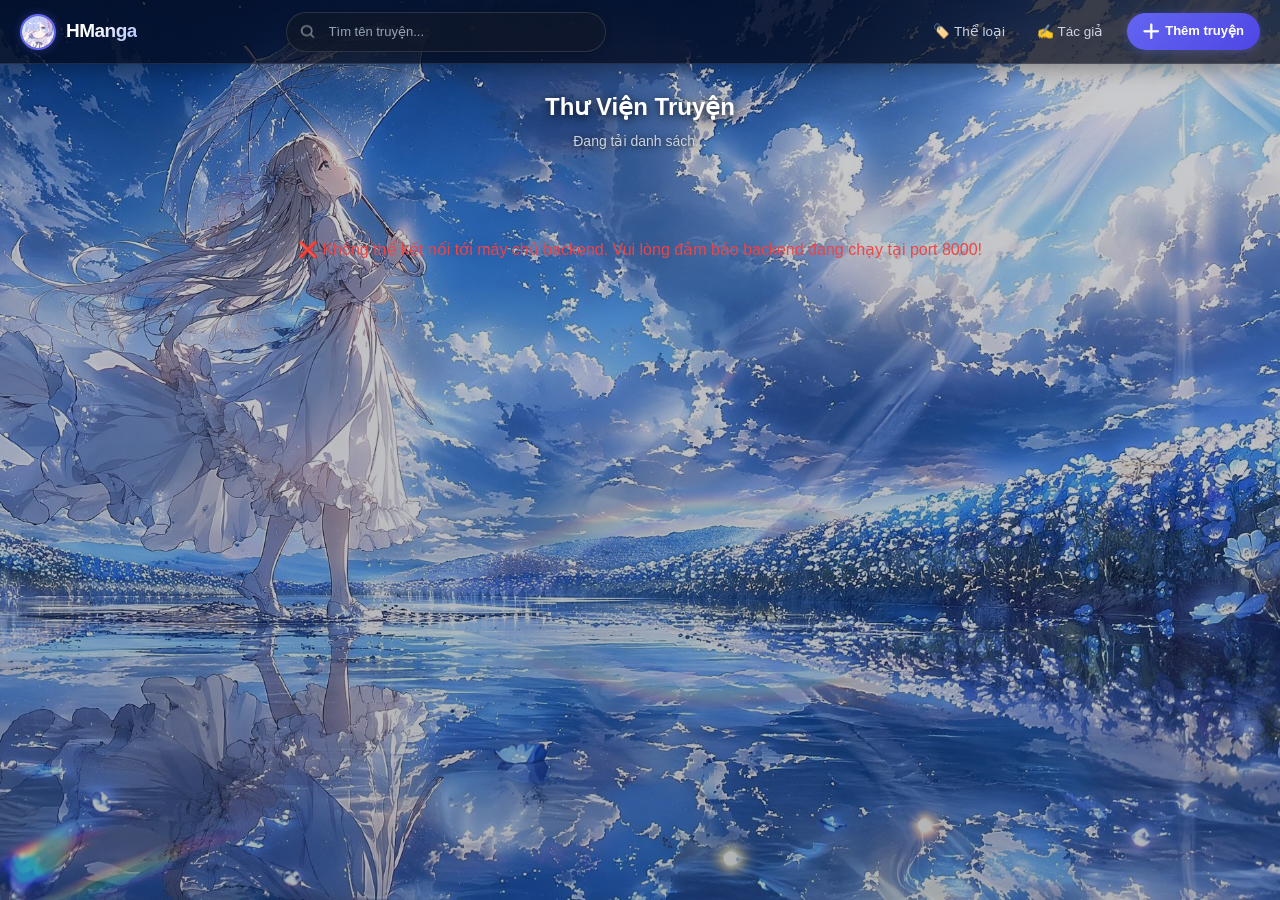
<file: frontend/index.html>
<!--
  HManga Library — Trang Chủ Thư Viện Truyện (index.html)
  ======================================================
  Nhiệm vụ:
  1. Hiển thị danh sách tất cả các bộ truyện đã lưu trong thư viện dưới dạng lưới thẻ (Grid Cards).
  2. Thanh tìm kiếm nhanh thời gian thực (Live Search với Debounce 300ms chống spam request).
  3. Thanh điều hướng (Navbar) với logo thương hiệu, ô tìm kiếm trung tâm và liên kết trang (Thể loại, Tác giả, Thêm truyện).
  4. Hiển thị ảnh bìa tải từ server (/api/covers/{filename}) kèm ảnh dự phòng (rem.jpg) nếu lỗi.
-->
<!DOCTYPE html>
<html lang="vi">
<head>
    <meta charset="UTF-8">
    <meta name="viewport" content="width=device-width, initial-scale=1.0">
    <title>HManga Library — Thư viện truyện tranh cá nhân</title>
    <!-- Favicon website -->
    <link rel="icon" type="image/jpeg" href="rem.jpg">
    <!-- File stylesheet dùng chung -->
    <link rel="stylesheet" href="style.css">
</head>
<body>
    <!-- 1. Thanh điều hướng trên cùng (Navbar) -->
    <nav class="navbar">
        <div class="nav-container">
            <!-- Logo thương hiệu và tên ứng dụng -->
            <a href="index.html" class="nav-brand">
                <img src="rem.jpg" alt="HManga Logo" class="nav-logo">
                <span class="nav-brand-text">HManga</span>
            </a>

            <!-- Thanh tìm kiếm chính giữa Navbar dạng Quick Search & Advanced Button -->
            <div class="nav-center">
                <form class="quick-search-form" id="quickSearchForm" action="search.html" method="GET" autocomplete="off" onsubmit="event.preventDefault();">
                    <div class="quick-search-wrapper">
                        <img src="data-icon/search.png" alt="Search" class="quick-search-icon">
                        <input type="search" name="s" id="inputQuickSearch" class="quick-search-input" placeholder="Tìm tên truyện..." autocomplete="off">
                    </div>
                    <a href="search.html" id="btnGoAdvanced" class="btn-go-advanced" title="Advanced Search">
                        <svg class="bolt-icon" viewBox="0 0 24 24">
                            <path d="M13 2L3 14h9l-1 8 10-12h-9l1-8z"/>
                        </svg>
                        <span>Advanced<span class="btn-text-hide-mobile"> Search</span></span>
                    </a>
                </form>
            </div>

            <!-- Các nút hành động bên phải Navbar -->
            <div class="nav-links">
                <a href="genres.html" class="nav-link">🏷️ Thể loại</a>
                <a href="authors.html" class="nav-link">✍️ Tác giả</a>
                <a href="add.html" class="btn-add">
                    <img src="data-icon/plus.png" alt="Thêm" class="nav-icon">
                    <span>Thêm truyện</span>
                </a>
            </div>
        </div>
    </nav>

    <!-- 2. Khu vực nội dung chính (Main Content) -->
    <main class="main-content">
        <!-- Tiêu đề trang và số lượng truyện hiện có -->
        <div class="page-header" style="text-align: center;">
            <h1 class="page-title" style="justify-content: center;">Thư Viện Truyện</h1>
            <p class="page-subtitle" id="comic-count">Đang tải danh sách...</p>
        </div>

        <!-- Lưới hiển thị danh sách thẻ truyện (Comic Cards Grid) -->
        <div id="comic-grid" class="comic-grid">
            <div style="grid-column: 1 / -1; text-align: center; padding: 60px 0; color: var(--text-dim);">
                ⏳ Đang tải thư viện truyện...
            </div>
        </div>
    </main>

    <!-- Nạp file JavaScript tiện ích dùng chung -->
    <script src="app.js"></script>
    <script>
        let searchQuery = '';
        let debounceTimer;

        /**
         * Tải danh sách truyện từ Backend API và hiển thị lên lưới giao diện
         */
        async function loadComics() {
            const grid = document.getElementById('comic-grid');
            const countEl = document.getElementById('comic-count');
            
            try {
                // Gọi API lấy danh sách truyện (có thể kèm từ khóa tìm kiếm)
                const comics = await api.getComics({ q: searchQuery });
                countEl.textContent = `${comics.length} bộ truyện trong thư viện`;

                // Nếu thư viện còn trống
                if (comics.length === 0) {
                    grid.innerHTML = `
                        <div style="grid-column: 1 / -1; text-align: center; padding: 80px 20px;">
                            <p style="font-size: 18px; color: var(--text-muted); margin-bottom: 8px;">Chưa có bộ truyện nào</p>
                            <p style="font-size: 14px; color: var(--text-dim); margin-bottom: 20px;">Bắt đầu bằng cách thêm một bộ truyện mới từ nhentai</p>
                            <a href="add.html" class="btn btn-primary">+ Thêm truyện ngay</a>
                        </div>
                    `;
                    return;
                }

                // Render danh sách các thẻ truyện (Comic Cards)
                grid.innerHTML = comics.map(comic => {
                    const coverUrl = api.getCoverUrl(comic.cover_filename);
                    // Hiển thị tối đa 3 thể loại đầu tiên, nếu nhiều hơn thì hiển thị thêm badge +N
                    const genresHtml = (comic.genres || []).slice(0, 3).map(g => 
                        `<span class="tag-chip">${g}</span>`
                    ).join('') + ((comic.genres && comic.genres.length > 3) ? `<span class="tag-chip">+${comic.genres.length - 3}</span>` : '');

                    const titleSafe = (comic.title || '').replace(/"/g, '&quot;').replace(/'/g, '&#39;');

                    return `
                        <div class="comic-card" onclick="window.location.href='detail.html?id=${comic.id}'" style="cursor: pointer;">
                            <div class="card-thumb-wrapper">
                                ${comic.gallery_id ? `<span class="card-id-badge">${comic.gallery_id}</span>` : ''}
                                <button type="button" class="btn-card-delete" onclick="handleDeleteComicCard(event, ${comic.id}, '${titleSafe}')" title="Xóa bộ truyện này">
                                    🗑️
                                </button>
                                <img src="${coverUrl}" alt="${titleSafe}" class="card-thumb" referrerpolicy="no-referrer" onerror="this.src='rem.jpg'">
                            </div>
                            <div class="card-body">
                                <div class="card-title" title="${titleSafe}">${comic.title}</div>
                                <div class="card-author">${comic.author || 'Tác giả chưa rõ'}</div>
                                <div class="card-tags">${genresHtml}</div>
                            </div>
                        </div>
                    `;
                }).join('');

            } catch (err) {
                grid.innerHTML = `
                    <div style="grid-column: 1 / -1; text-align: center; padding: 60px 0; color: var(--danger);">
                        ❌ Không thể kết nối tới máy chủ backend. Vui lòng đảm bảo backend đang chạy tại port 8000!
                    </div>
                `;
            }
        }

        /**
         * Xóa nhanh bộ truyện trực tiếp từ thẻ truyện trên trang chủ
         */
        function handleDeleteComicCard(event, comicId, title) {
            if (event) {
                event.preventDefault();
                event.stopPropagation();
            }

            showConfirmModal({
                title: '🗑️ Xác nhận xóa bộ truyện',
                message: `Bạn có chắc chắn muốn xóa vĩnh viễn bộ truyện <strong>"${title}"</strong> không?<br><br><span style="color: var(--danger); font-size: 13px;">⚠️ Hành động này sẽ xóa toàn bộ các chương và file ảnh bìa liên quan, không thể khôi phục!</span>`,
                confirmText: '🗑️ Xóa vĩnh viễn',
                cancelText: 'Hủy bỏ',
                type: 'danger',
                onConfirm: async () => {
                    await api.deleteComic(comicId);
                    showToast(`Đã xóa bộ truyện "${title}" thành công!`, 'success');
                    loadComics(); // Tải lại danh sách truyện ngay lập tức
                }
            });
        }

        // Đọc từ khóa tìm kiếm ban đầu từ URL Query (nếu người dùng chuyển từ trang khác sang)
        const urlParams = new URLSearchParams(window.location.search);
        const initialQuery = urlParams.get('q') || urlParams.get('s');
        const searchInput = document.getElementById('inputQuickSearch');

        if (initialQuery && searchInput) {
            searchQuery = initialQuery;
            searchInput.value = initialQuery;
        }

        // Lắng nghe sự kiện gõ phím trên ô tìm kiếm nhanh (kèm Debounce 300ms)
        if (searchInput) {
            searchInput.addEventListener('input', (e) => {
                clearTimeout(debounceTimer);
                debounceTimer = setTimeout(() => {
                    searchQuery = e.target.value.trim();
                    loadComics();
                }, 300);
            });
        }

        // Tải danh sách truyện khi trang được mở
        loadComics();
    </script>
</body>
</html>
</file>
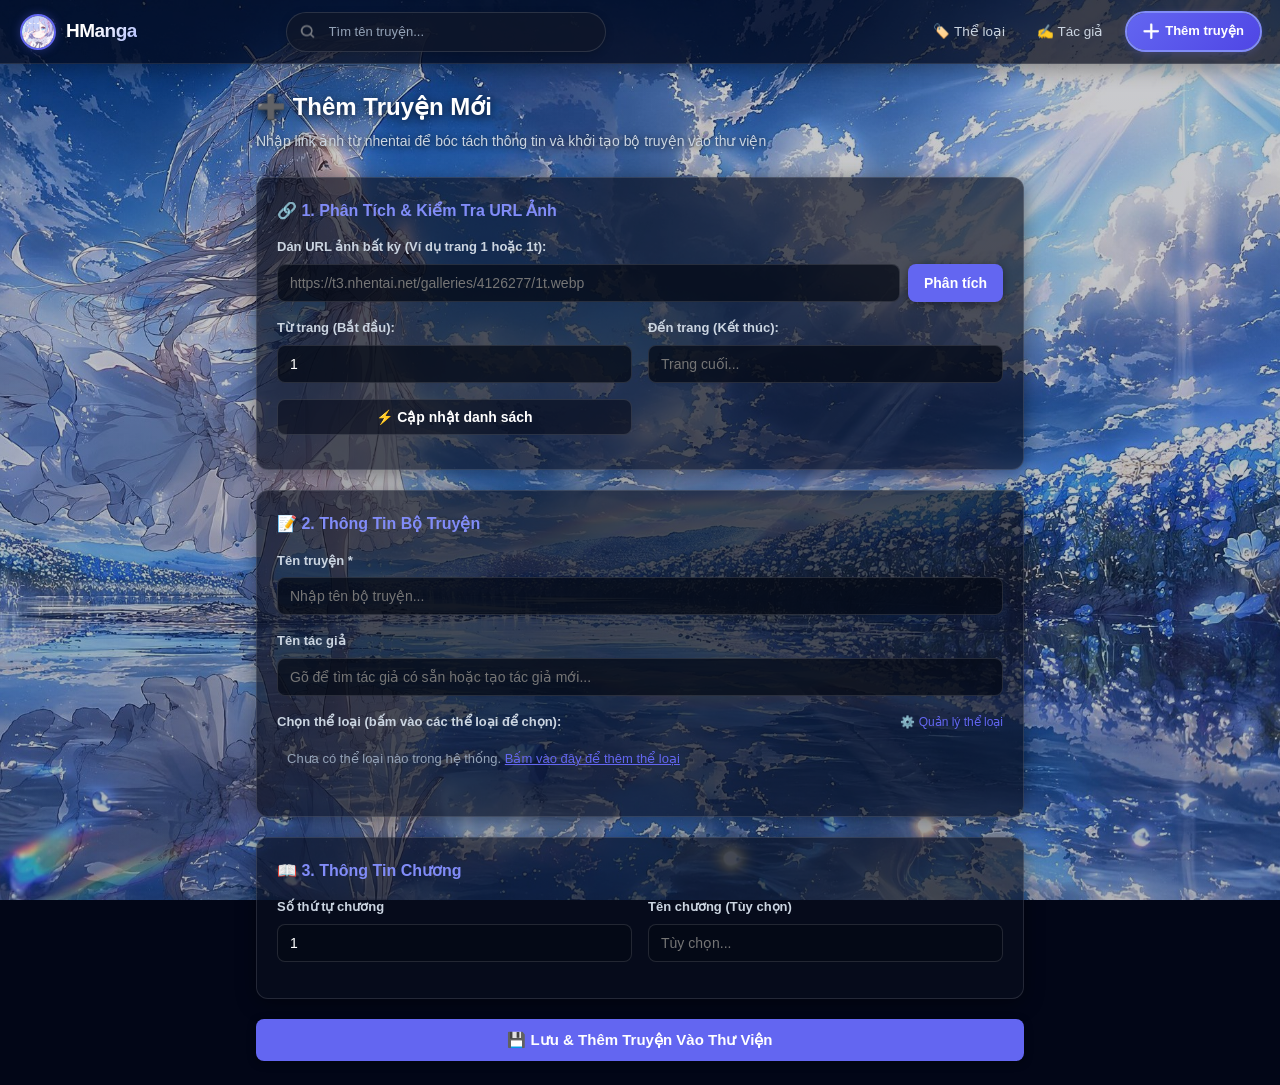
<file: frontend/add.html>
<!--
  HManga Library — Trang Thêm Truyện Mới (add.html)
  =================================================
  Nhiệm vụ:
  1. Phân tích cú pháp URL ảnh nhentai (bóc tách gallery_id, suffix 't', đuôi file ảnh).
  2. Kiểm tra bộ truyện đã có trong thư viện chưa (nếu đã có -> cho phép thêm nhanh chương mới).
  3. Tạo danh sách URL xem trước và hỗ trợ test tải thử 3 trang đầu (referrerpolicy="no-referrer").
  4. Nhập thông tin bộ truyện: Tên truyện, Tác giả (gợi ý thông minh với AuthorAutocomplete), Thể loại (chọn dạng Chips với GenreSelector).
  5. Thiết lập thông tin chương (số thứ tự, tiêu đề).
  6. Lưu bộ truyện -> Tạo chapter -> Tự động tải ảnh bìa về máy chủ local.
-->
<!DOCTYPE html>
<html lang="vi">
<head>
    <meta charset="UTF-8">
    <meta name="viewport" content="width=device-width, initial-scale=1.0">
    <title>Thêm Truyện Mới — HManga Library</title>
    <!-- Favicon website -->
    <link rel="icon" type="image/jpeg" href="rem.jpg">
    <!-- Stylesheet dùng chung -->
    <link rel="stylesheet" href="style.css">
</head>
<body>
    <!-- 1. Thanh điều hướng trên cùng (Navbar) -->
    <nav class="navbar">
        <div class="nav-container">
            <a href="index.html" class="nav-brand">
                <img src="rem.jpg" alt="HManga Logo" class="nav-logo">
                <span class="nav-brand-text">HManga</span>
            </a>
            <!-- Thanh tìm kiếm nhanh trên Navbar -->
            <div class="nav-center">
                <form class="quick-search-form" id="quickSearchForm" action="index.html" method="GET" autocomplete="off">
                    <div class="quick-search-wrapper">
                        <img src="data-icon/search.png" alt="Search" class="quick-search-icon">
                        <input type="search" name="s" id="inputQuickSearch" class="quick-search-input" placeholder="Tìm tên truyện..." autocomplete="off">
                    </div>
                    <a href="search.html" id="btnGoAdvanced" class="btn-go-advanced" title="Advanced Search">
                        <svg class="bolt-icon" viewBox="0 0 24 24">
                            <path d="M13 2L3 14h9l-1 8 10-12h-9l1-8z"/>
                        </svg>
                        <span>Advanced<span class="btn-text-hide-mobile"> Search</span></span>
                    </a>
                </form>
            </div>
            <div class="nav-links">
                <a href="genres.html" class="nav-link">🏷️ Thể loại</a>
                <a href="authors.html" class="nav-link">✍️ Tác giả</a>
                <a href="add.html" class="btn-add active">
                    <img src="data-icon/plus.png" alt="Thêm" class="nav-icon">
                    <span>Thêm truyện</span>
                </a>
            </div>
        </div>
    </nav>

    <!-- 2. Khu vực nội dung chính (Main Content) -->
    <main class="main-content" style="max-width: 800px;">
        <!-- Tiêu đề trang -->
        <div class="page-header">
            <h1 class="page-title">➕ Thêm Truyện Mới</h1>
            <p class="page-subtitle">Nhập link ảnh từ nhentai để bóc tách thông tin và khởi tạo bộ truyện vào thư viện</p>
        </div>

        <!-- PHẦN 1: BÓC TÁCH & KIỂM TRA ĐƯỜNG LINK ẢNH NHENTAI -->
        <div class="card">
            <h2 style="font-size: 16px; margin-bottom: 14px; color: #818cf8; display: flex; align-items: center; gap: 8px;">
                🔗 1. Phân Tích & Kiểm Tra URL Ảnh
            </h2>

            <div class="form-group">
                <label class="form-label">Dán URL ảnh bất kỳ (Ví dụ trang 1 hoặc 1t):</label>
                <div style="display: flex; gap: 8px;">
                    <input type="text" id="input-url" class="form-control" placeholder="https://t3.nhentai.net/galleries/4126277/1t.webp">
                    <button type="button" id="btn-analyze" class="btn btn-primary" style="white-space: nowrap;">Phân tích</button>
                </div>
            </div>

            <!-- Khung hiển thị thông tin bóc tách được (Gallery ID, Hậu tố, Đuôi ảnh, Ảnh bìa) -->
            <div id="parsed-info-box" style="display: none; background: #050811; border: 1px solid var(--border-color); border-radius: 8px; padding: 12px; margin-bottom: 14px; font-size: 13px;">
                <div style="display: flex; gap: 16px; flex-wrap: wrap;">
                    <div>Gallery ID: <b id="info-gallery-id" style="color: var(--primary); font-family: monospace;">---</b></div>
                    <div>Hậu tố ảnh: <b id="info-suffix" style="color: var(--warning); font-family: monospace;">---</b></div>
                    <div>Định dạng: <b id="info-ext" style="color: var(--success); font-family: monospace;">---</b></div>
                    <div>Ảnh bìa đại diện: <b id="info-cover-file" style="color: var(--info); font-family: monospace;">Trang 1</b></div>
                </div>
            </div>

            <!-- Cảnh báo nếu bộ truyện này đã tồn tại trong thư viện -->
            <div id="existing-comic-alert" style="display: none; background: rgba(245, 158, 11, 0.1); border: 1px solid rgba(245, 158, 11, 0.3); border-radius: 8px; padding: 14px; margin-bottom: 16px;">
                <div style="color: var(--warning); font-weight: 700; margin-bottom: 4px;">⚠️ Bộ truyện này đã có trong thư viện!</div>
                <p style="font-size: 13px; color: var(--text-muted); margin-bottom: 10px;" id="existing-comic-text">Truyện: ...</p>
                <div style="display: flex; gap: 8px;">
                    <button type="button" id="btn-add-to-existing" class="btn btn-warning btn-sm">📖 Thêm chương mới vào bộ này</button>
                    <a id="btn-view-existing" href="#" class="btn btn-secondary btn-sm">Xem chi tiết bộ truyện →</a>
                </div>
            </div>

            <!-- Chọn khoảng trang: Từ trang (Bắt đầu) -> Đến trang (Kết thúc) -->
            <div class="form-row" style="align-items: flex-end; margin-bottom: 14px;">
                <div class="form-group" style="margin-bottom: 0;">
                    <label class="form-label">Từ trang (Bắt đầu):</label>
                    <input type="number" id="input-start-page" class="form-control" value="1" min="1" placeholder="Trang đầu...">
                </div>
                <div class="form-group" style="margin-bottom: 0;">
                    <label class="form-label">Đến trang (Kết thúc):</label>
                    <input type="number" id="input-end-page" class="form-control" placeholder="Trang cuối..." min="1">
                </div>
                <div>
                    <button type="button" id="btn-generate-urls" class="btn btn-secondary" style="width: 100%; white-space: nowrap;">⚡ Cập nhật danh sách</button>
                </div>
            </div>

            <!-- Khung danh sách URL các trang và nút test tải thử -->
            <div id="preview-container" style="display: none; margin-top: 14px;">
                <div style="display: flex; justify-content: space-between; align-items: center; margin-bottom: 8px;">
                    <label class="form-label" style="margin: 0;" id="preview-count-label">Danh sách trang:</label>
                    <button type="button" id="btn-test-images" class="btn btn-sm" style="background: rgba(16, 185, 129, 0.15); color: var(--success); border: 1px solid rgba(16, 185, 129, 0.3);">🧪 Test tải 3 trang đầu</button>
                </div>
                <div id="preview-list" class="preview-list"></div>
            </div>
        </div>

        <!-- PHẦN 2: FORM THÔNG TIN TRUYỆN TRANH -->
        <form id="form-comic-info">
            <div class="card" id="card-comic-details">
                <h2 style="font-size: 16px; margin-bottom: 14px; color: #818cf8; display: flex; align-items: center; gap: 8px;">
                    📝 2. Thông Tin Bộ Truyện
                </h2>

                <div class="form-group" style="position: relative;">
                    <div style="display: flex; justify-content: space-between; align-items: center; margin-bottom: 6px;">
                        <label class="form-label" style="margin: 0;">Tên truyện *</label>
                        <span id="title-check-status" style="font-size: 12px;"></span>
                    </div>
                    <input type="text" id="comic-title" class="form-control" placeholder="Nhập tên bộ truyện..." required autocomplete="off">

                    <!-- Cảnh báo nếu tên truyện bị trùng hoặc tương tự truyện đã có -->
                    <div id="title-duplicate-alert" style="display: none; margin-top: 10px; background: rgba(245, 158, 11, 0.08); border: 1px solid rgba(245, 158, 11, 0.35); border-radius: 8px; padding: 12px 14px;">
                        <div style="display: flex; align-items: center; justify-content: space-between; margin-bottom: 10px; flex-wrap: wrap; gap: 8px;">
                            <span style="color: var(--warning); font-weight: 700; font-size: 13px; display: flex; align-items: center; gap: 6px;">
                                ⚠️ Cảnh báo: Phát hiện truyện có tên tương tự đã tồn tại trong thư viện!
                            </span>
                            <span id="duplicate-match-count" style="background: rgba(245, 158, 11, 0.2); color: #fbbf24; padding: 2px 8px; border-radius: 10px; font-size: 11px; font-weight: 700;">1 trùng khớp</span>
                        </div>
                        <div id="duplicate-comics-list" style="display: flex; flex-direction: column; gap: 8px;">
                            <!-- Danh sách các truyện tương tự -->
                        </div>
                    </div>
                </div>

                <!-- Gợi ý tác giả thông minh (AuthorAutocompleteComponent) -->
                <div class="form-group">
                    <label class="form-label">Tên tác giả</label>
                    <input type="text" id="comic-author" class="form-control" placeholder="Gõ để tìm tác giả có sẵn hoặc tạo tác giả mới..." autocomplete="off">
                </div>

                <!-- CHỌN THỂ LOẠI (CHỌN DẠNG NÚT BẤM CHIPS) -->
                <div class="form-group">
                    <div style="display: flex; justify-content: space-between; align-items: center; margin-bottom: 6px;">
                        <label class="form-label" style="margin: 0;">Chọn thể loại (bấm vào các thể loại để chọn):</label>
                        <a href="genres.html" target="_blank" style="font-size: 12px; color: var(--primary); text-decoration: none;">⚙️ Quản lý thể loại</a>
                    </div>
                    <div id="genre-selector-box"></div>
                </div>
            </div>

            <!-- PHẦN 3: THÔNG TIN CHƯƠNG TRUYỆN -->
            <div class="card" id="card-chapter-details">
                <h2 style="font-size: 16px; margin-bottom: 14px; color: #818cf8; display: flex; align-items: center; gap: 8px;">
                    📖 3. Thông Tin Chương
                </h2>

                <div class="form-row">
                    <div class="form-group">
                        <label class="form-label">Số thứ tự chương</label>
                        <input type="number" id="chapter-number" class="form-control" value="1" min="0" step="0.5">
                    </div>
                    <div class="form-group">
                        <label class="form-label">Tên chương (Tùy chọn)</label>
                        <input type="text" id="chapter-title" class="form-control" placeholder="Tùy chọn...">
                    </div>
                </div>
            </div>

            <!-- Nút xác nhận lưu truyện -->
            <button type="submit" id="btn-submit-comic" class="btn btn-primary" style="width: 100%; padding: 12px; font-size: 15px;">
                💾 Lưu & Thêm Truyện Vào Thư Viện
            </button>
        </form>
    </main>

    <!-- Nạp file JavaScript tiện ích dùng chung -->
    <script src="app.js"></script>
    <script>
        let genreSelector;
        let authorAutocomplete;
        let currentParsed = null;
        let generatedUrls = [];
        let existingComicData = null;
        let allExistingComics = [];
        let titleCheckDebounceTimer = null;

        // Khởi tạo các Component: Chọn thể loại và Gợi ý tác giả
        document.addEventListener('DOMContentLoaded', async () => {
            genreSelector = new GenreSelectorComponent('genre-selector-box');
            authorAutocomplete = new AuthorAutocompleteComponent('comic-author');

            // Nạp danh sách thể loại từ database
            try {
                const genres = await api.getGenres();
                genreSelector.setAvailableGenres(genres);
            } catch (err) {
                console.warn('Lỗi nạp thể loại:', err);
            }

            // Nạp danh sách tác giả cho bộ gợi ý tự động
            try {
                const authors = await api.getAuthors();
                authorAutocomplete.setAuthors(authors);
            } catch (err) {
                console.warn('Lỗi nạp gợi ý tác giả:', err);
            }

            // Nạp danh sách tất cả các bộ truyện để phục vụ kiểm tra trùng lặp tên truyện tức thì
            try {
                allExistingComics = await api.getComics();
            } catch (err) {
                console.warn('Lỗi nạp danh sách truyện để kiểm tra trùng tên:', err);
            }
        });

        /**
         * Phân tích cú pháp đường dẫn URL từ nhentai
         */
        async function analyzeUrl() {
            const url = document.getElementById('input-url').value.trim();
            if (!url) {
                showToast('Vui lòng dán một URL ảnh từ nhentai!', 'warning');
                return;
            }

            // Bóc tách cấu trúc URL
            const parsed = parseMangaUrl(url);
            if (!parsed) {
                showToast('URL không đúng định dạng! (Ví dụ: https://t3.nhentai.net/galleries/4126277/1t.webp)', 'error');
                return;
            }

            currentParsed = parsed;
            const coverPageUrl = getPageOneCoverUrl(url);
            document.getElementById('info-gallery-id').textContent = parsed.galleryId || '---';
            document.getElementById('info-suffix').textContent = parsed.suffix ? `.${parsed.suffix}` : '(không)';
            document.getElementById('info-ext').textContent = `.${parsed.extension}`;
            document.getElementById('info-cover-file').textContent = coverPageUrl.split('/').pop() || 'Trang 1';
            document.getElementById('parsed-info-box').style.display = 'block';

            // Kiểm tra xem bộ truyện đã có sẵn trong cơ sở dữ liệu chưa
            if (parsed.galleryId) {
                try {
                    const check = await api.checkComicByGalleryId(parsed.galleryId);
                    if (check.exists && check.comic) {
                        existingComicData = check.comic;
                        document.getElementById('existing-comic-text').textContent = 
                            `Bộ truyện "${check.comic.title}" (${check.comic.author || 'Tác giả chưa rõ'}) đã có ${check.comic.chapters?.length || 0} chương.`;
                        document.getElementById('btn-view-existing').href = `detail.html?id=${check.comic.id}`;
                        document.getElementById('existing-comic-alert').style.display = 'block';
                        
                        // Tự động gợi ý số chương và trang bắt đầu tiếp theo
                        const chapters = check.comic.chapters || [];
                        if (chapters.length > 0) {
                            const maxNum = Math.max(...chapters.map(c => c.chapter_number));
                            document.getElementById('chapter-number').value = maxNum + 1;

                            // Gợi ý trang bắt đầu của chương mới là trang kế tiếp của chương trước
                            const maxEndPage = Math.max(...chapters.map(c => c.end_page || c.total_pages || 0));
                            if (maxEndPage > 0) {
                                document.getElementById('input-start-page').value = maxEndPage + 1;
                            }
                        }
                    } else {
                        existingComicData = null;
                        document.getElementById('existing-comic-alert').style.display = 'none';
                    }
                } catch {
                    // Bỏ qua nếu lỗi kiểm tra
                }
            }

            updateUrlList();
        }

        /**
         * Cập nhật và vẽ lại danh sách URL tất cả các trang ảnh từ start_page đến end_page
         */
        function updateUrlList() {
            if (!currentParsed) return;
            const baseUrl = document.getElementById('input-url').value.trim();
            const startPage = parseInt(document.getElementById('input-start-page').value, 10) || 1;
            const endPage = parseInt(document.getElementById('input-end-page').value, 10) || startPage;

            generatedUrls = generatePageUrls(baseUrl, startPage, endPage);
            const listEl = document.getElementById('preview-list');
            document.getElementById('preview-count-label').textContent = 
                `Danh sách trang (${generatedUrls.length} trang: từ trang ${startPage} → ${endPage}):`;
            
            listEl.innerHTML = generatedUrls.map((u, i) => {
                const actualPageNum = startPage + i;
                return `
                    <div class="preview-item" id="preview-item-${i}">
                        <span style="color: var(--text-dim); margin-right: 8px;">#${actualPageNum}</span>
                        <span style="flex: 1; overflow: hidden; text-overflow: ellipsis; white-space: nowrap;">${u}</span>
                        <span class="test-status" id="test-status-${i}"></span>
                    </div>
                `;
            }).join('');

            document.getElementById('preview-container').style.display = 'block';
        }

        /**
         * Test tải thử 3 trang đầu tiên với referrerpolicy="no-referrer" và cơ chế Smart Fallback tự động
         */
        function testImages() {
            if (generatedUrls.length === 0) return;
            const count = Math.min(3, generatedUrls.length);
            for (let i = 0; i < count; i++) {
                const statusEl = document.getElementById(`test-status-${i}`);
                if (!statusEl) continue;
                statusEl.innerHTML = '<span style="color: var(--warning);">⏳ Đang nạp...</span>';
                
                testSingleImageWithFallback(generatedUrls[i], (success, finalUrl) => {
                    if (success) {
                        const extMatch = finalUrl.match(/\.([a-zA-Z0-9]+)(\?.*)?$/);
                        const extLabel = extMatch ? ` (${extMatch[1]})` : '';
                        statusEl.innerHTML = `<span style="color: var(--success);">✅ OK${extLabel}</span>`;
                    } else {
                        statusEl.innerHTML = '<span style="color: var(--danger);">❌ Lỗi</span>';
                    }
                });
            }
        }

        document.getElementById('btn-analyze').addEventListener('click', analyzeUrl);
        document.getElementById('btn-generate-urls').addEventListener('click', updateUrlList);
        document.getElementById('btn-test-images').addEventListener('click', testImages);

        // ==================== KIỂM TRA TRÙNG LẶP / TƯƠNG ĐỒNG TÊN TRUYỆN ====================
        /**
         * Chuẩn hóa tên truyện để so sánh (loại bỏ ký tự đặc biệt, thẻ phụ, chữ hoa/thường)
         */
        function normalizeTitle(str) {
            if (!str) return '';
            return str
                .toLowerCase()
                .replace(/\[.*?\]|\(.*?\)/g, '') // Bỏ thẻ như [Digital], (Color)
                .replace(/[^a-z0-9\u00C0-\u024F\u1EA0-\u1EF9]/gi, ' ') // Giữ chữ cái, tiếng Việt & số
                .replace(/\s+/g, ' ')
                .trim();
        }

        /**
         * Tính khoảng cách Levenshtein giữa 2 chuỗi
         */
        function levenshteinDistance(a, b) {
            if (a.length === 0) return b.length;
            if (b.length === 0) return a.length;
            const matrix = [];
            for (let i = 0; i <= b.length; i++) matrix[i] = [i];
            for (let j = 0; j <= a.length; j++) matrix[0][j] = j;
            for (let i = 1; i <= b.length; i++) {
                for (let j = 1; j <= a.length; j++) {
                    if (b.charAt(i - 1) === a.charAt(j - 1)) {
                        matrix[i][j] = matrix[i - 1][j - 1];
                    } else {
                        matrix[i][j] = Math.min(
                            matrix[i - 1][j - 1] + 1,
                            matrix[i][j - 1] + 1,
                            matrix[i - 1][j] + 1
                        );
                    }
                }
            }
            return matrix[b.length][a.length];
        }

        /**
         * Tính toán điểm tương đồng giữa tên nhập vào và tên truyện trong database (0.0 -> 1.0)
         */
        function computeTitleSimilarity(inputTitle, targetTitle) {
            const s1 = normalizeTitle(inputTitle);
            const s2 = normalizeTitle(targetTitle);

            if (!s1 || !s2) return 0;
            if (s1 === s2) return 1.0;

            // 1. Kiểm tra bao hàm (Substring match)
            if (s1.length >= 3 && (s2.includes(s1) || s1.includes(s2))) {
                const ratio = Math.min(s1.length, s2.length) / Math.max(s1.length, s2.length);
                return Math.max(0.75, ratio);
            }

            // 2. Kiểm tra trùng lặp từ khóa (Token overlap)
            const words1 = s1.split(' ').filter(w => w.length > 1);
            const words2 = s2.split(' ').filter(w => w.length > 1);
            if (words1.length === 0 || words2.length === 0) return 0;

            const set2 = new Set(words2);
            const common = words1.filter(w => set2.has(w));
            const tokenScore = (2 * common.length) / (words1.length + words2.length);

            // 3. Khoảng cách Levenshtein cho lỗi chính tả nhỏ
            const levDist = levenshteinDistance(s1, s2);
            const maxLen = Math.max(s1.length, s2.length);
            const levScore = maxLen > 0 ? (1 - levDist / maxLen) : 0;

            return Math.max(tokenScore, levScore);
        }

        /**
         * Kiểm tra thời gian thực xem tên truyện nhập vào có bị trùng với truyện nào không
         */
        function checkTitleDuplicates(val) {
            const alertBox = document.getElementById('title-duplicate-alert');
            const listEl = document.getElementById('duplicate-comics-list');
            const countBadge = document.getElementById('duplicate-match-count');
            const statusEl = document.getElementById('title-check-status');

            if (!val || val.length < 2 || allExistingComics.length === 0) {
                alertBox.style.display = 'none';
                if (statusEl) statusEl.innerHTML = '';
                return;
            }

            const normVal = normalizeTitle(val);
            const matches = [];

            for (const c of allExistingComics) {
                const normExisting = normalizeTitle(c.title);
                const sim = computeTitleSimilarity(val, c.title);

                let matchType = null;
                if (normVal === normExisting) {
                    matchType = 'exact'; // Trùng khớp 100%
                } else if (normVal.length >= 3 && (normExisting.includes(normVal) || normVal.includes(normExisting))) {
                    matchType = 'contains'; // Tên chứa nhau
                } else if (sim >= 0.55) {
                    matchType = 'similar'; // Gần giống
                }

                if (matchType) {
                    matches.push({
                        comic: c,
                        similarity: sim,
                        matchType: matchType
                    });
                }
            }

            // Sắp xếp mức độ trùng khớp cao nhất lên đầu
            matches.sort((a, b) => b.similarity - a.similarity);

            if (matches.length === 0) {
                alertBox.style.display = 'none';
                if (statusEl) {
                    statusEl.innerHTML = '<span style="color: var(--success); font-weight: 500;">✓ Tên khả dụng</span>';
                }
                return;
            }

            if (statusEl) {
                const isExact = matches.some(m => m.matchType === 'exact');
                statusEl.innerHTML = isExact 
                    ? '<span style="color: var(--danger); font-weight: 600;">⚠️ Tên bị trùng!</span>' 
                    : '<span style="color: var(--warning); font-weight: 500;">⚠️ Có tên tương tự</span>';
            }

            countBadge.textContent = `${matches.length} bộ truyện tương tự`;

            listEl.innerHTML = matches.slice(0, 5).map(item => {
                const c = item.comic;
                const coverUrl = api.getCoverUrl(c.cover_filename);
                const safeTitle = (c.title || '').replace(/"/g, '&quot;').replace(/'/g, '&#39;');

                let badgeText = 'Tương đồng';
                let badgeColor = 'var(--warning)';
                if (item.matchType === 'exact') {
                    badgeText = '🔴 Trùng khớp 100%';
                    badgeColor = 'var(--danger)';
                } else if (item.matchType === 'contains') {
                    badgeText = '🟡 Chứa tên này';
                    badgeColor = '#fbbf24';
                } else {
                    badgeText = `🟠 Giống ${Math.round(item.similarity * 100)}%`;
                    badgeColor = '#f97316';
                }

                return `
                    <div style="display: flex; align-items: center; justify-content: space-between; gap: 10px; background: rgba(5, 10, 22, 0.85); border: 1px solid rgba(255, 255, 255, 0.08); border-radius: 8px; padding: 8px 12px;">
                        <div style="display: flex; align-items: center; gap: 10px; min-width: 0; flex: 1;">
                            <img src="${coverUrl}" alt="${safeTitle}" style="width: 38px; height: 50px; object-fit: cover; border-radius: 4px; border: 1px solid var(--border-color); flex-shrink: 0;" referrerpolicy="no-referrer" onerror="this.src='rem.jpg'">
                            <div style="min-width: 0; flex: 1;">
                                <div style="font-weight: 600; font-size: 13px; color: var(--text-main); white-space: nowrap; overflow: hidden; text-overflow: ellipsis;" title="${safeTitle}">
                                    ${c.title}
                                </div>
                                <div style="font-size: 11px; color: var(--text-dim); display: flex; gap: 8px; align-items: center; flex-wrap: wrap; margin-top: 2px;">
                                    <span>✍️ ${c.author || 'Chưa rõ'}</span>
                                    ${c.gallery_id ? `<span>• ID: ${c.gallery_id}</span>` : ''}
                                    <span style="color: ${badgeColor}; font-weight: 700;">${badgeText}</span>
                                </div>
                            </div>
                        </div>
                        <div style="display: flex; gap: 6px; flex-shrink: 0;">
                            <button type="button" class="btn btn-warning btn-sm" style="font-size: 11px; padding: 5px 10px;" onclick="useExistingComicFromTitle(${c.id})">
                                📖 Thêm chương vào bộ này
                            </button>
                            <a href="detail.html?id=${c.id}" target="_blank" class="btn btn-secondary btn-sm" style="font-size: 11px; padding: 5px 8px;" title="Xem chi tiết truyện">
                                👁️
                            </a>
                        </div>
                    </div>
                `;
            }).join('');

            alertBox.style.display = 'block';
        }

        /**
         * Khi người dùng chọn sử dụng bộ truyện bị trùng để thêm chương mới
         */
        async function useExistingComicFromTitle(comicId) {
            try {
                const fullComic = await api.getComic(comicId);
                if (!fullComic) return;

                existingComicData = fullComic;
                document.getElementById('existing-comic-text').textContent = 
                    `Bộ truyện "${fullComic.title}" (${fullComic.author || 'Tác giả chưa rõ'}) đã có ${fullComic.chapters?.length || 0} chương.`;
                document.getElementById('btn-view-existing').href = `detail.html?id=${fullComic.id}`;
                document.getElementById('existing-comic-alert').style.display = 'block';

                // Tự động đồng bộ tên, tác giả và thể loại
                document.getElementById('comic-title').value = fullComic.title;
                if (fullComic.author) document.getElementById('comic-author').value = fullComic.author;
                if (fullComic.genres && genreSelector) genreSelector.setSelectedGenres(fullComic.genres);

                // Tự động tính số chương và trang bắt đầu tiếp theo
                const chapters = fullComic.chapters || [];
                if (chapters.length > 0) {
                    const maxNum = Math.max(...chapters.map(c => c.chapter_number));
                    document.getElementById('chapter-number').value = maxNum + 1;

                    const maxEndPage = Math.max(...chapters.map(c => c.end_page || c.total_pages || 0));
                    if (maxEndPage > 0) {
                        document.getElementById('input-start-page').value = maxEndPage + 1;
                    }
                }

                // Ẩn bảng cảnh báo trùng lặp sau khi đã xác nhận chọn
                document.getElementById('title-duplicate-alert').style.display = 'none';
                showToast(`Đã chọn bộ truyện "${fullComic.title}"! Bạn có thể tiếp tục thêm chương mới.`, 'info');

            } catch (err) {
                showToast('Lỗi nạp thông tin bộ truyện: ' + err.message, 'error');
            }
        }

        // Lắng nghe sự kiện gõ tên truyện với Debounce 250ms
        const titleInputElement = document.getElementById('comic-title');
        if (titleInputElement) {
            titleInputElement.addEventListener('input', (e) => {
                clearTimeout(titleCheckDebounceTimer);
                titleCheckDebounceTimer = setTimeout(() => {
                    checkTitleDuplicates(e.target.value.trim());
                }, 250);
            });
        }

        /**
         * Xử lý thêm chương mới vào bộ truyện đã tồn tại sẵn
         */
        document.getElementById('btn-add-to-existing').addEventListener('click', async () => {
            if (!existingComicData) return;
            const baseUrl = document.getElementById('input-url').value.trim();
            const startPage = parseInt(document.getElementById('input-start-page').value, 10) || 1;
            const endPage = parseInt(document.getElementById('input-end-page').value, 10);
            const chapterNum = parseFloat(document.getElementById('chapter-number').value) || 1;
            const chapterTitle = document.getElementById('chapter-title').value.trim();

            if (!baseUrl || !endPage) {
                showToast('Vui lòng phân tích URL và nhập trang kết thúc!', 'warning');
                return;
            }

            if (endPage < startPage) {
                showToast('Trang kết thúc phải lớn hơn hoặc bằng trang bắt đầu!', 'warning');
                return;
            }

            try {
                await api.createChapter(existingComicData.id, {
                    chapter_number: chapterNum,
                    title: chapterTitle || undefined,
                    base_url: baseUrl,
                    start_page: startPage,
                    end_page: endPage
                });
                showToast(`Đã thêm chương ${chapterNum} (${endPage - startPage + 1} trang) thành công!`, 'success');
                setTimeout(() => { window.location.href = `detail.html?id=${existingComicData.id}`; }, 800);
            } catch (err) {
                showToast(err.message || 'Lỗi khi thêm chương', 'error');
            }
        });

        /**
         * Xử lý Submit toàn bộ form để tạo bộ truyện mới
         */
        document.getElementById('form-comic-info').addEventListener('submit', async (e) => {
            e.preventDefault();
            const title = document.getElementById('comic-title').value.trim();
            const author = document.getElementById('comic-author').value.trim();
            const selectedGenres = genreSelector.getSelectedGenres();

            const baseUrl = document.getElementById('input-url').value.trim();
            const startPage = parseInt(document.getElementById('input-start-page').value, 10) || 1;
            const endPage = parseInt(document.getElementById('input-end-page').value, 10);
            const chapterNum = parseFloat(document.getElementById('chapter-number').value) || 1;
            const chapterTitle = document.getElementById('chapter-title').value.trim();

            if (!title) {
                showToast('Vui lòng nhập tên truyện!', 'warning');
                return;
            }
            if (!baseUrl || !endPage) {
                showToast('Vui lòng phân tích URL và nhập trang kết thúc trước!', 'warning');
                return;
            }

            if (endPage < startPage) {
                showToast('Trang kết thúc phải lớn hơn hoặc bằng trang bắt đầu!', 'warning');
                return;
            }

            const btnSubmit = document.getElementById('btn-submit-comic');
            btnSubmit.disabled = true;
            btnSubmit.innerHTML = '⏳ Đang lưu truyện và tải cover...';

            try {
                // 1. Tạo bản ghi bộ truyện (Comic) kèm thể loại
                const comic = await api.createComic({
                    title,
                    author: author || undefined,
                    genres: selectedGenres,
                    source_url: baseUrl
                });

                // 2. Tạo bản ghi chương truyện (Chapter) với start_page và end_page
                await api.createChapter(comic.id, {
                    chapter_number: chapterNum,
                    title: chapterTitle || undefined,
                    base_url: baseUrl,
                    start_page: startPage,
                    end_page: endPage
                });

                // 3. Tải ảnh bìa về lưu trữ tại server (luôn là trang 1)
                try {
                    const coverPageUrl = getPageOneCoverUrl(baseUrl);
                    await api.downloadCover(coverPageUrl, comic.id);
                } catch (coverErr) {
                    console.warn('Lỗi tải cover:', coverErr);
                }

                showToast(`Thêm bộ truyện thành công (Ch.${chapterNum}: ${endPage - startPage + 1} trang)!`, 'success');
                setTimeout(() => {
                    window.location.href = `detail.html?id=${comic.id}`;
                }, 800);

            } catch (err) {
                showToast(err.message || 'Lỗi khi lưu bộ truyện', 'error');
                btnSubmit.disabled = false;
                btnSubmit.innerHTML = '💾 Lưu & Thêm Truyện Vào Thư Viện';
            }
        });
    </script>
</body>
</html>
</file>
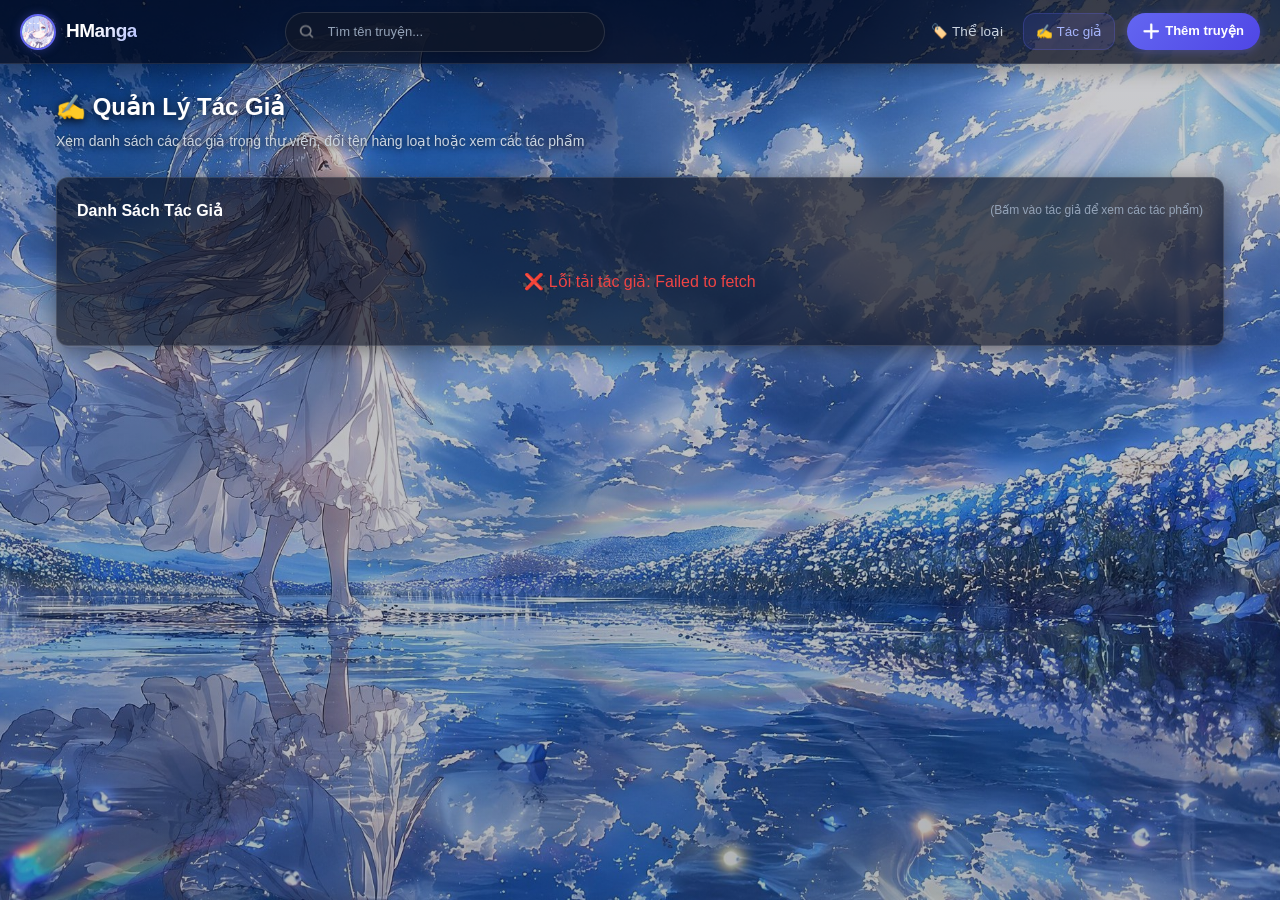
<file: frontend/authors.html>
<!--
  HManga Library — Trang Quản Lý Tác Giả (authors.html)
  =====================================================
  Nhiệm vụ:
  1. Hiển thị danh sách tất cả các tác giả có trong thư viện kèm số lượng bộ truyện.
  2. Cung cấp chức năng Đổi tên tác giả hàng loạt (Batch Rename):
     - Khi đổi tên tác giả, tất cả các bộ truyện của tác giả đó sẽ tự động được cập nhật tên mới.
  3. Khi click vào một tác giả -> Hiển thị toàn bộ các tác phẩm của tác giả đó ở phía dưới.
-->
<!DOCTYPE html>
<html lang="vi">
<head>
    <meta charset="UTF-8">
    <meta name="viewport" content="width=device-width, initial-scale=1.0">
    <title>Quản Lý Tác Giả — HManga Library</title>
    <!-- Favicon website -->
    <link rel="icon" type="image/jpeg" href="rem.jpg">
    <!-- Stylesheet dùng chung -->
    <link rel="stylesheet" href="style.css">
    <style>
        /* Lưới hiển thị danh sách các thẻ tác giả */
        .author-manage-grid {
            display: grid;
            grid-template-columns: repeat(auto-fill, minmax(260px, 1fr));
            gap: 12px;
            margin-top: 16px;
        }
        /* Thẻ hiển thị một tác giả */
        .author-item-card {
            background: #090d16;
            border: 1px solid var(--border-color);
            border-radius: 10px;
            padding: 14px 16px;
            display: flex;
            align-items: center;
            justify-content: space-between;
            transition: all 0.2s;
            cursor: pointer;
        }
        .author-item-card:hover {
            border-color: rgba(99, 102, 241, 0.4);
            transform: translateY(-2px);
        }
        .author-item-card.active {
            border-color: var(--primary);
            background: rgba(99, 102, 241, 0.1);
        }
        .author-name-box {
            display: flex;
            align-items: center;
            gap: 8px;
            font-weight: 600;
            color: #c7d2fe;
            font-size: 14px;
        }
        .author-count-badge {
            background: rgba(99, 102, 241, 0.2);
            color: #818cf8;
            padding: 2px 8px;
            border-radius: 10px;
            font-size: 11px;
            font-weight: bold;
        }
    </style>
</head>
<body>
    <!-- 1. Thanh điều hướng trên cùng (Navbar) -->
    <nav class="navbar">
        <div class="nav-container">
            <a href="index.html" class="nav-brand">
                <img src="rem.jpg" alt="HManga Logo" class="nav-logo">
                <span class="nav-brand-text">HManga</span>
            </a>
            <!-- Thanh tìm kiếm nhanh trên Navbar -->
            <div class="nav-center">
                <form class="quick-search-form" id="quickSearchForm" action="index.html" method="GET" autocomplete="off">
                    <div class="quick-search-wrapper">
                        <img src="data-icon/search.png" alt="Search" class="quick-search-icon">
                        <input type="search" name="s" id="inputQuickSearch" class="quick-search-input" placeholder="Tìm tên truyện..." autocomplete="off">
                    </div>
                    <a href="search.html" id="btnGoAdvanced" class="btn-go-advanced" title="Advanced Search">
                        <svg class="bolt-icon" viewBox="0 0 24 24">
                            <path d="M13 2L3 14h9l-1 8 10-12h-9l1-8z"/>
                        </svg>
                        <span>Advanced<span class="btn-text-hide-mobile"> Search</span></span>
                    </a>
                </form>
            </div>
            <div class="nav-links">
                <a href="genres.html" class="nav-link">🏷️ Thể loại</a>
                <a href="authors.html" class="nav-link active">✍️ Tác giả</a>
                <a href="add.html" class="btn-add">
                    <img src="data-icon/plus.png" alt="Thêm" class="nav-icon">
                    <span>Thêm truyện</span>
                </a>
            </div>
        </div>
    </nav>

    <!-- 2. Khu vực nội dung chính (Main Content) -->
    <main class="main-content">
        <!-- Tiêu đề trang -->
        <div class="page-header">
            <h1 class="page-title">✍️ Quản Lý Tác Giả</h1>
            <p class="page-subtitle">Xem danh sách các tác giả trong thư viện, đổi tên hàng loạt hoặc xem các tác phẩm</p>
        </div>

        <!-- Khung hiển thị danh sách các tác giả -->
        <div class="card">
            <div style="display: flex; justify-content: space-between; align-items: center;">
                <h2 style="font-size: 16px; font-weight: 700; color: var(--text-main);" id="authors-count-heading">Danh Sách Tác Giả</h2>
                <span style="font-size: 12px; color: var(--text-dim);">(Bấm vào tác giả để xem các tác phẩm)</span>
            </div>
            <div id="authors-list" class="author-manage-grid">
                <div style="grid-column: 1 / -1; text-align: center; padding: 30px 0; color: var(--text-dim);">⏳ Đang tải danh sách tác giả...</div>
            </div>
        </div>

        <!-- Khu vực hiển thị danh sách truyện của tác giả được chọn -->
        <div id="author-comics-section" style="display: none; margin-top: 30px;">
            <div class="page-header" style="border-top: 1px solid var(--border-color); padding-top: 24px;">
                <h2 class="page-title" style="font-size: 20px;">
                    📚 Tác phẩm của: <span id="selected-author-title" style="color: var(--primary);">---</span>
                </h2>
                <p class="page-subtitle" id="selected-author-count">0 bộ truyện</p>
            </div>
            <div id="author-comics-grid" class="comic-grid"></div>
        </div>
    </main>

    <!-- Modal Popup: Đổi tên tác giả hàng loạt -->
    <div id="modal-rename-author" class="modal-overlay">
        <div class="modal-card">
            <div class="modal-header">
                <h3 class="modal-title">✏️ Đổi Tên Tác Giả Hàng Loạt</h3>
                <button type="button" class="modal-close" onclick="closeRenameModal()">&times;</button>
            </div>
            <form id="form-rename-author">
                <input type="hidden" id="rename-author-old">
                <div class="form-group">
                    <label class="form-label">Tên tác giả hiện tại:</label>
                    <input type="text" id="rename-author-display" class="form-control" disabled style="opacity: 0.7;">
                </div>
                <div class="form-group">
                    <label class="form-label">Tên tác giả mới (áp dụng cho tất cả truyện của tác giả này):</label>
                    <input type="text" id="rename-author-new" class="form-control" placeholder="Nhập tên mới..." required>
                </div>
                <div class="modal-actions">
                    <button type="button" class="btn btn-secondary" onclick="closeRenameModal()">Hủy</button>
                    <button type="submit" class="btn btn-primary">Lưu thay đổi</button>
                </div>
            </form>
        </div>
    </div>

    <!-- Nạp file JavaScript tiện ích dùng chung -->
    <script src="app.js"></script>
    <script>
        let allAuthors = [];
        let selectedAuthorName = null;

        /**
         * Tải danh sách toàn bộ tác giả từ Backend API và hiển thị lên giao diện
         */
        async function loadAuthors() {
            const listEl = document.getElementById('authors-list');
            try {
                allAuthors = await api.getAuthors();
                document.getElementById('authors-count-heading').textContent = `Danh Sách Tác Giả (${allAuthors.length})`;

                // Nếu chưa có tác giả nào
                if (allAuthors.length === 0) {
                    listEl.innerHTML = '<div style="grid-column: 1 / -1; text-align: center; padding: 30px 0; color: var(--text-dim);">Chưa có tác giả nào trong thư viện.</div>';
                    return;
                }

                // Render danh sách các thẻ tác giả
                listEl.innerHTML = allAuthors.map(item => {
                    const safeAuthor = (item.name || '').replace(/"/g, '&quot;');
                    return `
                    <div class="author-item-card ${selectedAuthorName === item.name ? 'active' : ''}" data-author="${safeAuthor}" onclick="selectAuthor('${safeAuthor}')">
                        <div class="author-name-box">
                            <span>✍️ ${item.name}</span>
                            <span class="author-count-badge">${item.comic_count} truyện</span>
                        </div>
                        <div onclick="event.stopPropagation();">
                            <button type="button" class="btn btn-secondary btn-sm" onclick="openRenameModal('${safeAuthor}')" title="Đổi tên tác giả">✏️ Sửa</button>
                        </div>
                    </div>
                `}).join('');

            } catch (err) {
                listEl.innerHTML = `<div style="grid-column: 1 / -1; text-align: center; padding: 30px 0; color: var(--danger);">❌ Lỗi tải tác giả: ${err.message}</div>`;
            }
        }

        /**
         * Xử lý khi người dùng bấm vào một tác giả -> Lấy và hiển thị các truyện của tác giả đó
         */
        async function selectAuthor(authorName) {
            selectedAuthorName = authorName;
            document.querySelectorAll('.author-item-card').forEach(el => el.classList.remove('active'));
            const targetCard = Array.from(document.querySelectorAll('.author-item-card')).find(el => el.getAttribute('data-author') === authorName);
            if (targetCard) targetCard.classList.add('active');

            const section = document.getElementById('author-comics-section');
            const grid = document.getElementById('author-comics-grid');
            const title = document.getElementById('selected-author-title');
            const count = document.getElementById('selected-author-count');

            title.textContent = authorName;
            grid.innerHTML = '<div style="grid-column: 1 / -1; text-align: center; padding: 40px; color: var(--text-dim);">⏳ Đang tải truyện...</div>';
            section.style.display = 'block';
            section.scrollIntoView({ behavior: 'smooth' });

            try {
                // Gọi API lấy danh sách truyện của tác giả
                const comics = await api.getComicsByAuthor(authorName);
                count.textContent = `${comics.length} bộ truyện`;

                if (comics.length === 0) {
                    grid.innerHTML = '<div style="grid-column: 1 / -1; text-align: center; padding: 40px; color: var(--text-muted);">Chưa có bộ truyện nào của tác giả này.</div>';
                    return;
                }

                // Render danh sách các thẻ truyện
                grid.innerHTML = comics.map(comic => {
                    const coverUrl = api.getCoverUrl(comic.cover_filename);
                    const genresHtml = (comic.genres || []).slice(0, 3).map(g => `<span class="tag-chip">${g}</span>`).join('');
                    const titleSafe = (comic.title || '').replace(/"/g, '&quot;').replace(/'/g, '&#39;');

                    return `
                        <div class="comic-card" onclick="window.location.href='detail.html?id=${comic.id}'" style="cursor: pointer;">
                            <div class="card-thumb-wrapper">
                                ${comic.gallery_id ? `<span class="card-id-badge">${comic.gallery_id}</span>` : ''}
                                <button type="button" class="btn-card-delete" onclick="handleDeleteComicCard(event, ${comic.id}, '${titleSafe}')" title="Xóa bộ truyện này">
                                    🗑️
                                </button>
                                <img src="${coverUrl}" alt="${titleSafe}" class="card-thumb" referrerpolicy="no-referrer" onerror="this.src='rem.jpg'">
                            </div>
                            <div class="card-body">
                                <div class="card-title" title="${titleSafe}">${comic.title}</div>
                                <div class="card-author">${comic.author || 'Tác giả chưa rõ'}</div>
                                <div class="card-tags">${genresHtml}</div>
                            </div>
                        </div>
                    `;
                }).join('');

            } catch (err) {
                grid.innerHTML = `<div style="grid-column: 1 / -1; text-align: center; padding: 40px; color: var(--danger);">❌ Lỗi: ${err.message}</div>`;
            }
        }

        /**
         * Xóa nhanh bộ truyện từ danh sách tác phẩm của tác giả
         */
        function handleDeleteComicCard(event, comicId, title) {
            if (event) {
                event.preventDefault();
                event.stopPropagation();
            }

            showConfirmModal({
                title: '🗑️ Xác nhận xóa bộ truyện',
                message: `Bạn có chắc chắn muốn xóa vĩnh viễn bộ truyện <strong>"${title}"</strong> không?<br><br><span style="color: var(--danger); font-size: 13px;">⚠️ Hành động này sẽ xóa toàn bộ các chương và file ảnh bìa liên quan, không thể khôi phục!</span>`,
                confirmText: '🗑️ Xóa vĩnh viễn',
                cancelText: 'Hủy bỏ',
                type: 'danger',
                onConfirm: async () => {
                    await api.deleteComic(comicId);
                    showToast(`Đã xóa bộ truyện "${title}" thành công!`, 'success');
                    loadAuthors(); // Tải lại danh sách tác giả và tác phẩm
                    if (selectedAuthorName) {
                        selectAuthor(selectedAuthorName);
                    }
                }
            });
        }

        // Mở popup modal đổi tên tác giả hàng loạt
        function openRenameModal(name) {
            document.getElementById('rename-author-old').value = name;
            document.getElementById('rename-author-display').value = name;
            document.getElementById('rename-author-new').value = name;
            document.getElementById('modal-rename-author').classList.add('active');
        }

        // Đóng popup modal đổi tên
        function closeRenameModal() {
            document.getElementById('modal-rename-author').classList.remove('active');
        }

        // Lắng nghe sự kiện Submit form đổi tên tác giả hàng loạt
        document.getElementById('form-rename-author').addEventListener('submit', async (e) => {
            e.preventDefault();
            const oldName = document.getElementById('rename-author-old').value.trim();
            const newName = document.getElementById('rename-author-new').value.trim();
            if (!newName || newName === oldName) {
                closeRenameModal();
                return;
            }

            try {
                const res = await api.renameAuthor(oldName, newName);
                showToast(`Đã đổi tên tác giả cho ${res.updated_count} bộ truyện!`, 'success');
                closeRenameModal();
                loadAuthors(); // Tải lại danh sách tác giả
                if (selectedAuthorName === oldName) {
                    selectAuthor(newName);
                }
            } catch (err) {
                showToast(err.message, 'error');
            }
        });

        // Tải danh sách tác giả ngay khi mở trang
        loadAuthors();
    </script>
</body>
</html>
</file>
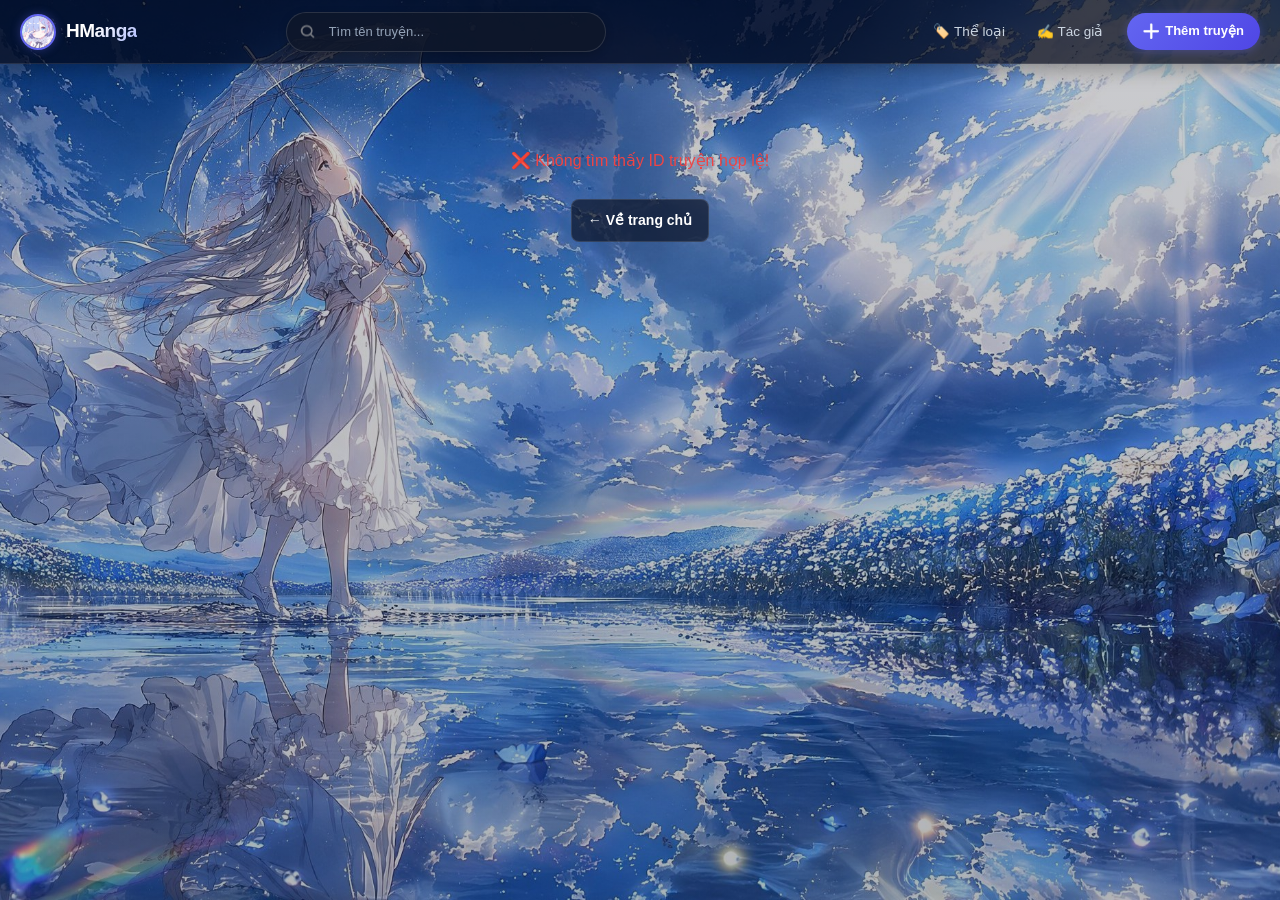
<file: frontend/detail.html>
<!--
  HManga Library — Trang Chi Tiết Bộ Truyện (detail.html)
  =======================================================
  Nhiệm vụ:
  1. Hiển thị thông tin tổng quan của bộ truyện: Ảnh bìa, Tên truyện, Tác giả, Thể loại.
  2. Hiển thị danh sách các chương (Chapters) kèm số trang và liên kết vào trình đọc (reader.html).
  3. Cung cấp Modal Sửa thông tin truyện (Đổi tên, Tác giả với AuthorAutocomplete, Thể loại với GenreSelector).
  4. Cung cấp Modal Thêm chương mới cho bộ truyện.
  5. Cung cấp Modal Chỉnh sửa chương (Đổi số thứ tự chương, đổi tên chương).
  6. Cung cấp chức năng Xóa chương và Xóa vĩnh viễn toàn bộ bộ truyện.
-->
<!DOCTYPE html>
<html lang="vi">
<head>
    <meta charset="UTF-8">
    <meta name="viewport" content="width=device-width, initial-scale=1.0">
    <title>Chi Tiết Truyện — HManga Library</title>
    <!-- Favicon website -->
    <link rel="icon" type="image/jpeg" href="rem.jpg">
    <!-- Stylesheet dùng chung -->
    <link rel="stylesheet" href="style.css">
    <style>
        .detail-header {
            display: flex;
            gap: 24px;
            margin-bottom: 24px;
        }
        .detail-cover-box {
            width: 300px;
            flex-shrink: 0;
        }
        .detail-cover {
            width: 100%;
            aspect-ratio: 3/4;
            object-fit: cover;
            border-radius: 12px;
            border: 1px solid var(--border-color);
            box-shadow: 0 10px 25px rgba(0, 0, 0, 0.6);
        }
        .detail-info {
            flex: 1;
            min-width: 0;
        }
        .chapter-row {
            display: flex;
            align-items: center;
            justify-content: space-between;
            background: #090d16;
            border: 1px solid var(--border-color);
            border-radius: 8px;
            padding: 12px 16px;
            margin-bottom: 8px;
            transition: border-color 0.2s;
        }
        .chapter-row:hover {
            border-color: var(--border-hover);
        }
        .chapter-link {
            text-decoration: none;
            color: inherit;
            display: flex;
            align-items: center;
            gap: 12px;
            flex: 1;
        }
        @media (max-width: 640px) {
            .detail-header {
                flex-direction: column;
                align-items: center;
            }
            .detail-cover-box {
                width: 180px;
            }
        }
    </style>
</head>
<body>
    <!-- 1. Thanh điều hướng trên cùng (Navbar) -->
    <nav class="navbar">
        <div class="nav-container">
            <a href="index.html" class="nav-brand">
                <img src="rem.jpg" alt="HManga Logo" class="nav-logo">
                <span class="nav-brand-text">HManga</span>
            </a>
            <!-- Thanh tìm kiếm nhanh trên Navbar -->
            <div class="nav-center">
                <form class="quick-search-form" id="quickSearchForm" action="index.html" method="GET" autocomplete="off">
                    <div class="quick-search-wrapper">
                        <img src="data-icon/search.png" alt="Search" class="quick-search-icon">
                        <input type="search" name="s" id="inputQuickSearch" class="quick-search-input" placeholder="Tìm tên truyện..." autocomplete="off">
                    </div>
                    <a href="search.html" id="btnGoAdvanced" class="btn-go-advanced" title="Advanced Search">
                        <svg class="bolt-icon" viewBox="0 0 24 24">
                            <path d="M13 2L3 14h9l-1 8 10-12h-9l1-8z"/>
                        </svg>
                        <span>Advanced<span class="btn-text-hide-mobile"> Search</span></span>
                    </a>
                </form>
            </div>
            <div class="nav-links">
                <a href="genres.html" class="nav-link">🏷️ Thể loại</a>
                <a href="authors.html" class="nav-link">✍️ Tác giả</a>
                <a href="add.html" class="btn-add">
                    <img src="data-icon/plus.png" alt="Thêm" class="nav-icon">
                    <span>Thêm truyện</span>
                </a>
            </div>
        </div>
    </nav>

    <!-- 2. Khu vực nội dung chính (Main Content) -->
    <main class="main-content" style="max-width: 900px;">
        <!-- Khung hiển thị thông tin chi tiết bộ truyện -->
        <div id="comic-detail-content">
            <div style="text-align: center; padding: 60px 0; color: var(--text-dim);">⏳ Đang tải thông tin bộ truyện...</div>
        </div>

        <!-- Khung hiển thị danh sách các chương (Chapters) -->
        <div class="card" id="chapters-card" style="display: none;">
            <div style="display: flex; justify-content: space-between; align-items: center; margin-bottom: 16px;">
                <h2 style="font-size: 18px; font-weight: 700; color: var(--text-main);" id="chapters-heading">Danh Sách Chương (0)</h2>
                <button type="button" id="btn-open-add-chapter" class="btn btn-primary btn-sm">+ Thêm chương mới</button>
            </div>
            <div id="chapter-list-container"></div>
        </div>
    </main>

    <!-- ==================== MODAL: SỬA THÔNG TIN TRUYỆN ==================== -->
    <div id="modal-edit-comic" class="modal-overlay">
        <div class="modal-card">
            <div class="modal-header">
                <h3 class="modal-title">✏️ Chỉnh Sửa Thông Tin Bộ Truyện</h3>
                <button type="button" class="modal-close" onclick="closeModal('modal-edit-comic')">&times;</button>
            </div>
            <form id="form-edit-comic">
                <div class="form-group">
                    <label class="form-label">Tên truyện *</label>
                    <input type="text" id="edit-comic-title" class="form-control" required>
                </div>
                <!-- Gợi ý tác giả thông minh -->
                <div class="form-group">
                    <label class="form-label">Tác giả</label>
                    <input type="text" id="edit-comic-author" class="form-control" placeholder="Gõ để tìm tác giả có sẵn hoặc tạo tác giả mới..." autocomplete="off">
                </div>
                <!-- Chọn thể loại dạng Chips -->
                <div class="form-group">
                    <div style="display: flex; justify-content: space-between; align-items: center; margin-bottom: 6px;">
                        <label class="form-label" style="margin: 0;">Chọn thể loại:</label>
                        <a href="genres.html" target="_blank" style="font-size: 12px; color: var(--primary); text-decoration: none;">⚙️ Quản lý thể loại</a>
                    </div>
                    <div id="edit-genres-container"></div>
                </div>
                <div class="modal-actions">
                    <button type="button" class="btn btn-secondary" onclick="closeModal('modal-edit-comic')">Hủy</button>
                    <button type="submit" class="btn btn-primary">Lưu thay đổi</button>
                </div>
            </form>
        </div>
    </div>

    <!-- ==================== MODAL: THÊM CHƯƠNG MỚI ==================== -->
    <div id="modal-add-chapter" class="modal-overlay">
        <div class="modal-card">
            <div class="modal-header">
                <h3 class="modal-title">➕ Thêm Chương Mới</h3>
                <button type="button" class="modal-close" onclick="closeModal('modal-add-chapter')">&times;</button>
            </div>
            <form id="form-add-chapter">
                <div class="form-group">
                    <label class="form-label">Dán link ảnh chương (nhentai):</label>
                    <div style="display: flex; gap: 8px;">
                        <input type="text" id="new-chap-url" class="form-control" placeholder="https://t3.nhentai.net/galleries/4126277/1t.webp" required>
                        <button type="button" id="btn-parse-new-chap" class="btn btn-secondary btn-sm" style="white-space: nowrap;">Bóc tách</button>
                    </div>
                </div>
                <div class="form-row">
                    <div class="form-group">
                        <label class="form-label">Số thứ tự chương *</label>
                        <input type="number" id="new-chap-num" class="form-control" step="0.5" min="0" required>
                    </div>
                    <div class="form-group">
                        <label class="form-label">Tên chương (Tùy chọn)</label>
                        <input type="text" id="new-chap-title" class="form-control" placeholder="Tùy chọn...">
                    </div>
                </div>
                <div class="form-row">
                    <div class="form-group">
                        <label class="form-label">Từ trang (Bắt đầu) *</label>
                        <input type="number" id="new-chap-start-page" class="form-control" value="1" min="1" required>
                    </div>
                    <div class="form-group">
                        <label class="form-label">Đến trang (Kết thúc) *</label>
                        <input type="number" id="new-chap-end-page" class="form-control" min="1" placeholder="Trang cuối..." required>
                    </div>
                </div>
                <div class="modal-actions">
                    <button type="button" class="btn btn-secondary" onclick="closeModal('modal-add-chapter')">Hủy</button>
                    <button type="submit" class="btn btn-primary">Thêm chương</button>
                </div>
            </form>
        </div>
    </div>

    <!-- ==================== MODAL: SỬA CHƯƠNG ==================== -->
    <div id="modal-edit-chapter" class="modal-overlay">
        <div class="modal-card">
            <div class="modal-header">
                <h3 class="modal-title">✏️ Chỉnh Sửa Chương</h3>
                <button type="button" class="modal-close" onclick="closeModal('modal-edit-chapter')">&times;</button>
            </div>
            <form id="form-edit-chapter">
                <input type="hidden" id="edit-chap-id">
                <div class="form-row">
                    <div class="form-group">
                        <label class="form-label">Số thứ tự chương *</label>
                        <input type="number" id="edit-chap-num" class="form-control" step="0.5" min="0" required>
                    </div>
                    <div class="form-group">
                        <label class="form-label">Tên chương:</label>
                        <input type="text" id="edit-chap-title" class="form-control" placeholder="Tùy chọn...">
                    </div>
                </div>
                <div class="form-row">
                    <div class="form-group">
                        <label class="form-label">Từ trang (Bắt đầu) *</label>
                        <input type="number" id="edit-chap-start-page" class="form-control" min="1" required>
                    </div>
                    <div class="form-group">
                        <label class="form-label">Đến trang (Kết thúc) *</label>
                        <input type="number" id="edit-chap-end-page" class="form-control" min="1" required>
                    </div>
                </div>
                <div class="modal-actions">
                    <button type="button" class="btn btn-secondary" onclick="closeModal('modal-edit-chapter')">Hủy</button>
                    <button type="submit" class="btn btn-primary">Lưu chương</button>
                </div>
            </form>
        </div>
    </div>

    <!-- Nạp file JavaScript tiện ích dùng chung -->
    <script src="app.js"></script>
    <script>
        // Lấy ID bộ truyện từ Query Parameter (VD: detail.html?id=5 hoặc detail.html?id=001-48410)
        const urlParams = new URLSearchParams(window.location.search);
        let comicId = urlParams.get('id');
        let currentComic = null;
        let editGenreSelector = null;
        let editAuthorAutocomplete = null;

        /** Đóng một modal popup theo ID */
        function closeModal(id) {
            document.getElementById(id).classList.remove('active');
        }

        /** Mở một modal popup theo ID */
        function openModal(id) {
            document.getElementById(id).classList.add('active');
        }

        /**
         * Tải toàn bộ thông tin chi tiết của bộ truyện và các chương từ Backend API
         */
        async function loadComicDetail() {
            if (!comicId) {
                document.getElementById('comic-detail-content').innerHTML = `
                    <div style="text-align: center; padding: 60px 0; color: var(--danger);">
                        ❌ Không tìm thấy ID truyện hợp lệ! <br><br>
                        <a href="index.html" class="btn btn-secondary">← Về trang chủ</a>
                    </div>
                `;
                return;
            }

            try {
                // Gọi API lấy chi tiết bộ truyện (hỗ trợ cả ID số hoặc mã 001-48410)
                currentComic = await api.getComic(comicId);
                comicId = currentComic.id; // Đồng bộ sang ID số nguyên chuẩn
                const coverUrl = api.getCoverUrl(currentComic.cover_filename);
                const genresHtml = (currentComic.genres || []).map(g => `<a href="genres.html" class="tag-chip" style="font-size: 11px; padding: 3px 8px; text-decoration: none;">🏷️ ${g}</a>`).join('');

                // Render phần Header chi tiết truyện
                document.getElementById('comic-detail-content').innerHTML = `
                    <div class="detail-header">
                        <div class="detail-cover-box">
                            <img src="${coverUrl}" alt="${currentComic.title}" class="detail-cover" referrerpolicy="no-referrer" onerror="this.src='rem.jpg'">
                        </div>
                        <div class="detail-info">
                            <div style="display: flex; align-items: center; gap: 8px; margin-bottom: 6px; flex-wrap: wrap;">
                                <span class="badge" style="background: rgba(99, 102, 241, 0.2); color: #c7d2fe; font-family: monospace; font-weight: 700; font-size: 13px;">ID: ${currentComic.gallery_id || currentComic.id}</span>
                                <h1 style="font-size: 24px; font-weight: 800; color: var(--text-main);">${currentComic.title}</h1>
                            </div>
                            <p style="color: var(--text-muted); font-size: 14px; margin-bottom: 12px;">Tác giả: <a href="authors.html" style="color: var(--text-main); font-weight: 500; text-decoration: none;">✍️ ${currentComic.author || 'Chưa rõ'}</a></p>
                            <div style="display: flex; gap: 6px; flex-wrap: wrap; margin-bottom: 12px;">
                                ${genresHtml || '<span style="color: var(--text-dim); font-size: 12px;">Chưa chọn thể loại nào</span>'}
                            </div>
                            <div style="display: flex; gap: 8px; margin-top: 18px; flex-wrap: wrap;">
                                <button type="button" onclick="openEditComicModal()" class="btn btn-secondary btn-sm">✏️ Sửa thông tin</button>
                                <button type="button" onclick="confirmDeleteComic()" class="btn btn-danger btn-sm">🗑 Xóa bộ truyện</button>
                            </div>
                        </div>
                    </div>
                `;

                // Render danh sách các Chapters đã sắp xếp
                const chapters = [...(currentComic.chapters || [])].sort((a, b) => a.chapter_number - b.chapter_number);
                document.getElementById('chapters-heading').textContent = `Danh Sách Chương (${chapters.length})`;
                const chapContainer = document.getElementById('chapter-list-container');
                
                if (chapters.length === 0) {
                    chapContainer.innerHTML = `<p style="text-align: center; color: var(--text-dim); padding: 30px 0;">Chưa có chương nào. Hãy bấm "+ Thêm chương mới" để thêm!</p>`;
                } else {
                    chapContainer.innerHTML = chapters.map(ch => {
                        const startP = ch.start_page || 1;
                        const endP = ch.end_page || ch.total_pages || startP;
                        const pageCount = ch.total_pages || (endP - startP + 1);
                        const safeTitle = (ch.title || '').replace(/"/g, '&quot;').replace(/'/g, '&#39;');

                        return `
                            <div class="chapter-row">
                                <a href="reader.html?id=${ch.id}&comic_id=${comicId}" class="chapter-link">
                                    <span style="font-weight: 700; color: var(--primary); font-family: monospace; font-size: 15px;">Ch.${ch.chapter_number}</span>
                                    <span style="font-size: 14px; font-weight: 500; color: var(--text-main); overflow: hidden; text-overflow: ellipsis; white-space: nowrap;">${ch.title || ''}</span>
                                    <span style="color: var(--text-dim); font-size: 12px;">(${pageCount} trang: trang ${startP} → ${endP})</span>
                                </a>
                                <div style="display: flex; gap: 6px;">
                                    <button type="button" class="btn btn-secondary btn-sm" onclick="handleEditChapterBtn(${ch.id})" title="Sửa chương">✏️</button>
                                    <button type="button" class="btn btn-danger btn-sm" onclick="handleDeleteChapterBtn(${ch.id}, ${ch.chapter_number})" title="Xóa chương này">🗑️</button>
                                </div>
                            </div>
                        `;
                    }).join('');
                }

                document.getElementById('chapters-card').style.display = 'block';

            } catch (err) {
                document.getElementById('comic-detail-content').innerHTML = `
                    <div style="text-align: center; padding: 60px 0; color: var(--danger);">
                        ❌ Không thể nạp thông tin bộ truyện! (${err.message})
                    </div>
                `;
            }
        }

        // ==================== SỬA THÔNG TIN BỘ TRUYỆN ====================
        /** Mở modal chỉnh sửa thông tin truyện */
        async function openEditComicModal() {
            if (!currentComic) return;
            document.getElementById('edit-comic-title').value = currentComic.title;
            document.getElementById('edit-comic-author').value = currentComic.author || '';

            // Khởi tạo component chọn thể loại
            if (!editGenreSelector) {
                editGenreSelector = new GenreSelectorComponent('edit-genres-container', [], currentComic.genres || []);
            } else {
                editGenreSelector.setSelectedGenres(currentComic.genres || []);
            }

            // Nạp danh sách thể loại từ server
            try {
                const genres = await api.getGenres();
                editGenreSelector.setAvailableGenres(genres);
                editGenreSelector.setSelectedGenres(currentComic.genres || []);
            } catch {}

            // Nạp danh sách tác giả cho bộ autocomplete
            if (!editAuthorAutocomplete) {
                editAuthorAutocomplete = new AuthorAutocompleteComponent('edit-comic-author');
            }
            try {
                const authors = await api.getAuthors();
                editAuthorAutocomplete.setAuthors(authors);
            } catch {}

            openModal('modal-edit-comic');
        }

        // Lắng nghe Submit form sửa thông tin truyện
        document.getElementById('form-edit-comic').addEventListener('submit', async (e) => {
            e.preventDefault();
            try {
                await api.updateComic(comicId, {
                    title: document.getElementById('edit-comic-title').value.trim(),
                    author: document.getElementById('edit-comic-author').value.trim() || undefined,
                    genres: editGenreSelector.getSelectedGenres()
                });
                closeModal('modal-edit-comic');
                showToast('Đã cập nhật thông tin bộ truyện!', 'success');
                loadComicDetail(); // Nạp lại trang chi tiết
            } catch (err) {
                showToast(err.message, 'error');
            }
        });

        // ==================== THÊM CHƯƠNG MỚI ====================
        /** Mở modal thêm chương mới */
        document.getElementById('btn-open-add-chapter').addEventListener('click', () => {
            const chapters = currentComic?.chapters || [];
            // Tự động tính số chương tiếp theo (VD: max + 1)
            const nextNum = chapters.length > 0 ? Math.max(...chapters.map(c => c.chapter_number)) + 1 : 1;
            document.getElementById('new-chap-num').value = nextNum;
            document.getElementById('new-chap-url').value = '';
            document.getElementById('new-chap-title').value = '';

            // Tự động gợi ý trang bắt đầu tiếp theo từ chương liền trước
            const maxEndPage = chapters.length > 0 ? Math.max(...chapters.map(c => c.end_page || c.total_pages || 0)) : 0;
            document.getElementById('new-chap-start-page').value = maxEndPage > 0 ? maxEndPage + 1 : 1;
            document.getElementById('new-chap-end-page').value = '';

            openModal('modal-add-chapter');
        });

        // Bóc tách URL khi người dùng bấm nút "Bóc tách"
        document.getElementById('btn-parse-new-chap').addEventListener('click', () => {
            const url = document.getElementById('new-chap-url').value.trim();
            const parsed = parseMangaUrl(url);
            if (!parsed) {
                showToast('Link không đúng định dạng nhentai!', 'warning');
            } else {
                showToast(`Phát hiện Gallery ID: ${parsed.galleryId}`, 'info');
                if (parsed.pageNumber) {
                    document.getElementById('new-chap-start-page').value = parsed.pageNumber;
                }
            }
        });

        // Lắng nghe Submit form thêm chương mới
        document.getElementById('form-add-chapter').addEventListener('submit', async (e) => {
            e.preventDefault();
            const url = document.getElementById('new-chap-url').value.trim();
            const chapterNum = parseFloat(document.getElementById('new-chap-num').value);
            const startPage = parseInt(document.getElementById('new-chap-start-page').value, 10) || 1;
            const endPage = parseInt(document.getElementById('new-chap-end-page').value, 10);
            const title = document.getElementById('new-chap-title').value.trim();

            if (endPage < startPage) {
                showToast('Trang kết thúc phải lớn hơn hoặc bằng trang bắt đầu!', 'warning');
                return;
            }

            try {
                await api.createChapter(comicId, {
                    chapter_number: chapterNum,
                    title: title || undefined,
                    base_url: url,
                    start_page: startPage,
                    end_page: endPage
                });
                closeModal('modal-add-chapter');
                showToast(`Đã thêm chương ${chapterNum} (${endPage - startPage + 1} trang) thành công!`, 'success');
                loadComicDetail();
            } catch (err) {
                showToast(err.message, 'error');
            }
        });

        // ==================== SỬA CHƯƠNG ====================
        /** Mở modal chỉnh sửa một chương */
        /** Tìm chapter theo ID từ danh sách đã nạp */
        function findChapterById(id) {
            return (currentComic?.chapters || []).find(c => c.id === id);
        }

        /** Xử lý mở modal sửa chapter an toàn qua ID */
        function handleEditChapterBtn(chapId) {
            const ch = findChapterById(chapId);
            if (!ch) return;
            const startP = ch.start_page || 1;
            const endP = ch.end_page || ch.total_pages || startP;
            openEditChapterModal(ch.id, ch.chapter_number, ch.title || '', startP, endP);
        }

        /** Mở modal chỉnh sửa một chương */
        function openEditChapterModal(id, num, title, startPage, endPage) {
            document.getElementById('edit-chap-id').value = id;
            document.getElementById('edit-chap-num').value = num;
            document.getElementById('edit-chap-title').value = title;
            document.getElementById('edit-chap-start-page').value = startPage || 1;
            document.getElementById('edit-chap-end-page').value = endPage || startPage || 1;
            openModal('modal-edit-chapter');
        }

        // Lắng nghe Submit form sửa chương
        document.getElementById('form-edit-chapter').addEventListener('submit', async (e) => {
            e.preventDefault();
            const chapId = parseInt(document.getElementById('edit-chap-id').value, 10);
            const chapNum = parseFloat(document.getElementById('edit-chap-num').value);
            const chapTitle = document.getElementById('edit-chap-title').value.trim();
            const startPage = parseInt(document.getElementById('edit-chap-start-page').value, 10) || 1;
            const endPage = parseInt(document.getElementById('edit-chap-end-page').value, 10);

            if (endPage < startPage) {
                showToast('Trang kết thúc phải lớn hơn hoặc bằng trang bắt đầu!', 'warning');
                return;
            }

            try {
                await api.updateChapter(chapId, {
                    chapter_number: chapNum,
                    title: chapTitle || undefined,
                    start_page: startPage,
                    end_page: endPage
                });
                closeModal('modal-edit-chapter');
                showToast('Đã cập nhật chương thành công!', 'success');
                loadComicDetail();
            } catch (err) {
                showToast(err.message, 'error');
            }
        });

        // ==================== XÓA CHƯƠNG & XÓA BỘ TRUYỆN ====================
        /** Xử lý xác nhận và xóa một chương */
        function handleDeleteChapterBtn(chapId, chapNumber) {
            const ch = findChapterById(chapId);
            const titleDisplay = ch?.title ? ` - "${ch.title}"` : '';

            showConfirmModal({
                title: '🗑️ Xác nhận xóa chương truyện',
                message: `Bạn có chắc chắn muốn xóa <strong>Chương ${chapNumber}${titleDisplay}</strong> không?<br><br><span style="color: var(--danger); font-size: 13px;">⚠️ Hành động này sẽ gỡ chương này khỏi bộ truyện và không thể hoàn tác!</span>`,
                confirmText: '🗑️ Xóa chương này',
                cancelText: 'Hủy bỏ',
                type: 'danger',
                onConfirm: async () => {
                    await api.deleteChapter(chapId);
                    showToast(`Đã xóa Chương ${chapNumber} thành công!`, 'success');
                    loadComicDetail();
                }
            });
        }

        /** Xác nhận và xóa hoàn toàn toàn bộ bộ truyện */
        function confirmDeleteComic() {
            if (!currentComic) return;
            const title = currentComic.title || 'bộ truyện này';

            showConfirmModal({
                title: '🗑️ Xác nhận xóa bộ truyện',
                message: `Bạn có chắc chắn muốn xóa hoàn toàn bộ truyện <strong>"${title}"</strong> không?<br><br><span style="color: var(--danger); font-size: 13px;">⚠️ Hành động này sẽ xóa toàn bộ các chương và file ảnh bìa liên quan, không thể khôi phục!</span>`,
                confirmText: '🗑️ Xóa vĩnh viễn',
                cancelText: 'Hủy bỏ',
                type: 'danger',
                onConfirm: async () => {
                    await api.deleteComic(comicId);
                    showToast(`Đã xóa bộ truyện "${title}" thành công!`, 'success');
                    setTimeout(() => {
                        window.location.href = 'index.html';
                    }, 600);
                }
            });
        }

        // Nạp dữ liệu khi mở trang
        loadComicDetail();
    </script>
</body>
</html>
</file>
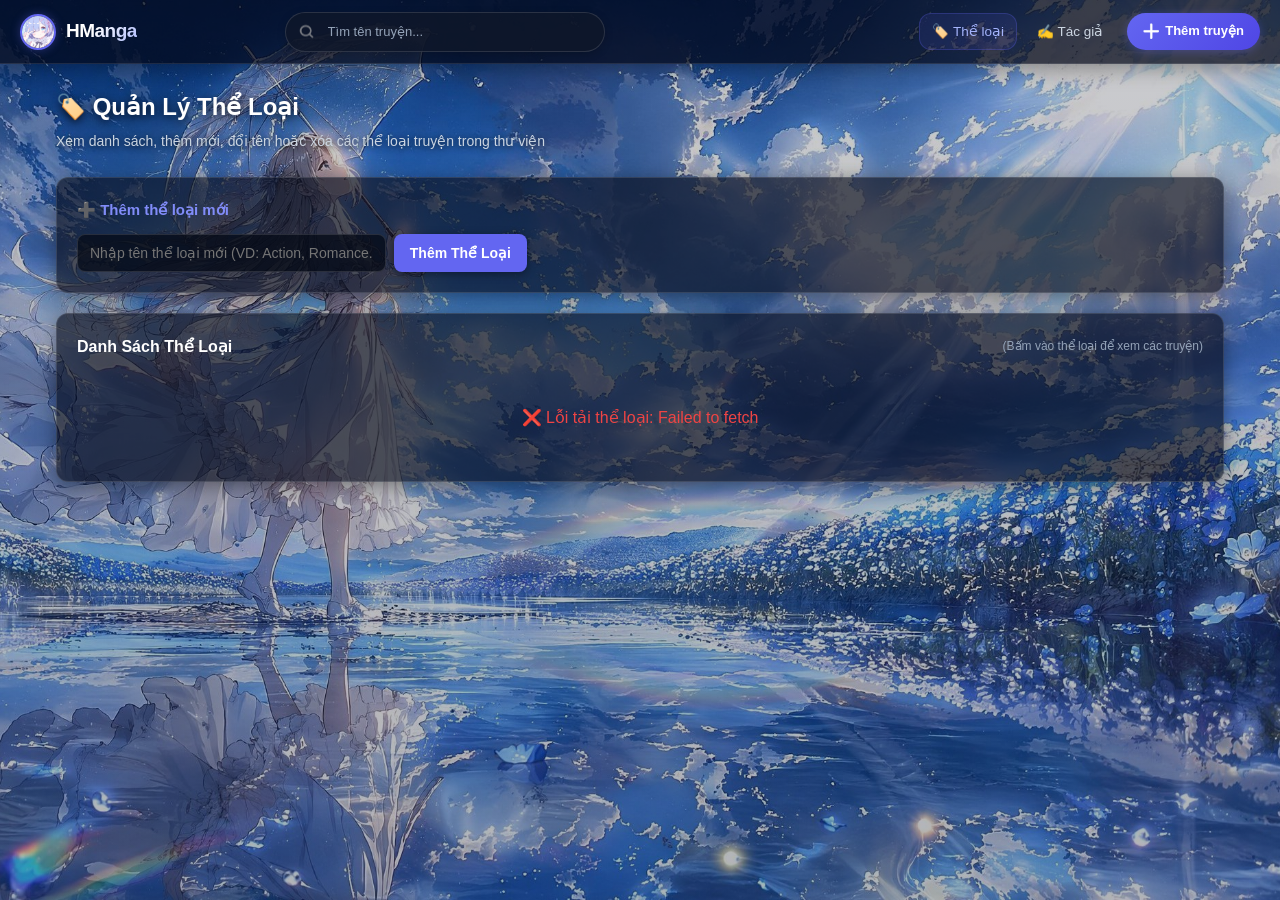
<file: frontend/genres.html>
<!--
  HManga Library — Trang Quản Lý Thể Loại (genres.html)
  ======================================================
  Nhiệm vụ:
  1. Hiển thị danh sách toàn bộ các thể loại trong thư viện kèm số lượng bộ truyện của từng thể loại.
  2. Cung cấp form thêm thể loại mới.
  3. Cung cấp chức năng Đổi tên thể loại (modal popup).
  4. Cung cấp chức năng Xóa thể loại (kèm hộp thoại xác nhận).
  5. Khi click vào một thể loại -> Hiển thị danh sách tất cả các bộ truyện thuộc thể loại đó bên dưới.
-->
<!DOCTYPE html>
<html lang="vi">
<head>
    <meta charset="UTF-8">
    <meta name="viewport" content="width=device-width, initial-scale=1.0">
    <title>Quản Lý Thể Loại — HManga Library</title>
    <!-- Favicon website -->
    <link rel="icon" type="image/jpeg" href="rem.jpg">
    <!-- Stylesheet dùng chung -->
    <link rel="stylesheet" href="style.css">
    <style>
        /* Lưới hiển thị các thẻ thể loại */
        .genre-manage-grid {
            display: grid;
            grid-template-columns: repeat(auto-fill, minmax(240px, 1fr));
            gap: 12px;
            margin-top: 16px;
        }
        /* Thẻ đại diện cho từng thể loại */
        .genre-item-card {
            background: #090d16;
            border: 1px solid var(--border-color);
            border-radius: 10px;
            padding: 12px 16px;
            display: flex;
            align-items: center;
            justify-content: space-between;
            transition: all 0.2s;
            cursor: pointer;
        }
        .genre-item-card:hover {
            border-color: rgba(99, 102, 241, 0.4);
            transform: translateY(-2px);
        }
        .genre-item-card.active {
            border-color: var(--primary);
            background: rgba(99, 102, 241, 0.1);
        }
        .genre-name-box {
            display: flex;
            align-items: center;
            gap: 8px;
            font-weight: 600;
            color: #c7d2fe;
            font-size: 14px;
        }
        .genre-count-badge {
            background: rgba(99, 102, 241, 0.2);
            color: #818cf8;
            padding: 2px 7px;
            border-radius: 10px;
            font-size: 11px;
            font-weight: bold;
        }
        .genre-actions {
            display: flex;
            gap: 6px;
        }
    </style>
</head>
<body>
    <!-- 1. Thanh điều hướng trên cùng (Navbar) -->
    <nav class="navbar">
        <div class="nav-container">
            <a href="index.html" class="nav-brand">
                <img src="rem.jpg" alt="HManga Logo" class="nav-logo">
                <span class="nav-brand-text">HManga</span>
            </a>
            <!-- Thanh tìm kiếm nhanh trên Navbar -->
            <div class="nav-center">
                <form class="quick-search-form" id="quickSearchForm" action="index.html" method="GET" autocomplete="off">
                    <div class="quick-search-wrapper">
                        <img src="data-icon/search.png" alt="Search" class="quick-search-icon">
                        <input type="search" name="s" id="inputQuickSearch" class="quick-search-input" placeholder="Tìm tên truyện..." autocomplete="off">
                    </div>
                    <a href="search.html" id="btnGoAdvanced" class="btn-go-advanced" title="Advanced Search">
                        <svg class="bolt-icon" viewBox="0 0 24 24">
                            <path d="M13 2L3 14h9l-1 8 10-12h-9l1-8z"/>
                        </svg>
                        <span>Advanced<span class="btn-text-hide-mobile"> Search</span></span>
                    </a>
                </form>
            </div>
            <div class="nav-links">
                <a href="genres.html" class="nav-link active">🏷️ Thể loại</a>
                <a href="authors.html" class="nav-link">✍️ Tác giả</a>
                <a href="add.html" class="btn-add">
                    <img src="data-icon/plus.png" alt="Thêm" class="nav-icon">
                    <span>Thêm truyện</span>
                </a>
            </div>
        </div>
    </nav>

    <!-- 2. Khu vực nội dung chính (Main Content) -->
    <main class="main-content">
        <!-- Tiêu đề trang -->
        <div class="page-header">
            <h1 class="page-title">🏷️ Quản Lý Thể Loại</h1>
            <p class="page-subtitle">Xem danh sách, thêm mới, đổi tên hoặc xóa các thể loại truyện trong thư viện</p>
        </div>

        <!-- Khung thêm thể loại mới nhanh -->
        <div class="card">
            <h2 style="font-size: 15px; font-weight: 600; margin-bottom: 12px; color: #818cf8;">➕ Thêm thể loại mới</h2>
            <form id="form-add-genre" style="display: flex; gap: 8px; max-width: 450px;">
                <input type="text" id="new-genre-name" class="form-control" placeholder="Nhập tên thể loại mới (VD: Action, Romance...)..." required>
                <button type="submit" class="btn btn-primary" style="white-space: nowrap;">Thêm Thể Loại</button>
            </form>
        </div>

        <!-- Khung danh sách các thể loại -->
        <div class="card">
            <div style="display: flex; justify-content: space-between; align-items: center;">
                <h2 style="font-size: 16px; font-weight: 700; color: var(--text-main);" id="genres-count-heading">Danh Sách Thể Loại</h2>
                <span style="font-size: 12px; color: var(--text-dim);">(Bấm vào thể loại để xem các truyện)</span>
            </div>
            <div id="genres-list" class="genre-manage-grid">
                <div style="grid-column: 1 / -1; text-align: center; padding: 30px 0; color: var(--text-dim);">⏳ Đang tải danh sách thể loại...</div>
            </div>
        </div>

        <!-- Khu vực hiển thị danh sách truyện thuộc thể loại được chọn -->
        <div id="genre-comics-section" style="display: none; margin-top: 30px;">
            <div class="page-header" style="border-top: 1px solid var(--border-color); padding-top: 24px;">
                <h2 class="page-title" style="font-size: 20px;">
                    📚 Truyện thuộc thể loại: <span id="selected-genre-title" style="color: var(--primary);">---</span>
                </h2>
                <p class="page-subtitle" id="selected-genre-count">0 bộ truyện</p>
            </div>
            <div id="genre-comics-grid" class="comic-grid"></div>
        </div>
    </main>

    <!-- Modal Popup: Đổi tên thể loại -->
    <div id="modal-rename-genre" class="modal-overlay">
        <div class="modal-card">
            <div class="modal-header">
                <h3 class="modal-title">✏️ Đổi Tên Thể Loại</h3>
                <button type="button" class="modal-close" onclick="closeRenameModal()">&times;</button>
            </div>
            <form id="form-rename-genre">
                <input type="hidden" id="rename-genre-id">
                <div class="form-group">
                    <label class="form-label">Tên thể loại mới:</label>
                    <input type="text" id="rename-genre-name" class="form-control" required>
                </div>
                <div class="modal-actions">
                    <button type="button" class="btn btn-secondary" onclick="closeRenameModal()">Hủy</button>
                    <button type="submit" class="btn btn-primary">Lưu thay đổi</button>
                </div>
            </form>
        </div>
    </div>

    <!-- Nạp file JavaScript tiện ích dùng chung -->
    <script src="app.js"></script>
    <script>
        let allGenres = [];
        let selectedGenreId = null;

        /**
         * Tải danh sách tất cả các thể loại từ Backend API và hiển thị lên giao diện
         */
        async function loadGenres() {
            const listEl = document.getElementById('genres-list');
            try {
                allGenres = await api.getGenres();
                document.getElementById('genres-count-heading').textContent = `Danh Sách Thể Loại (${allGenres.length})`;

                // Nếu chưa có thể loại nào
                if (allGenres.length === 0) {
                    listEl.innerHTML = '<div style="grid-column: 1 / -1; text-align: center; padding: 30px 0; color: var(--text-dim);">Chưa có thể loại nào. Hãy thêm thể loại mới ở trên!</div>';
                    return;
                }

                // Render danh sách các thẻ thể loại
                listEl.innerHTML = allGenres.map(genre => `
                    <div class="genre-item-card ${selectedGenreId === genre.id ? 'active' : ''}" data-id="${genre.id}" onclick="selectGenre(${genre.id}, '${genre.name}')">
                        <div class="genre-name-box">
                            <span>🏷️ ${genre.name}</span>
                            <span class="genre-count-badge">${genre.comic_count} truyện</span>
                        </div>
                        <div class="genre-actions" onclick="event.stopPropagation();">
                            <button type="button" class="btn btn-secondary btn-sm" onclick="openRenameModal(${genre.id}, '${genre.name}')" title="Đổi tên">✏️</button>
                            <button type="button" class="btn btn-danger btn-sm" onclick="confirmDeleteGenre(${genre.id}, '${genre.name}')" title="Xóa">🗑️</button>
                        </div>
                    </div>
                `).join('');

            } catch (err) {
                listEl.innerHTML = `<div style="grid-column: 1 / -1; text-align: center; padding: 30px 0; color: var(--danger);">❌ Lỗi tải thể loại: ${err.message}</div>`;
            }
        }

        /**
         * Xử lý khi người dùng bấm vào một thể loại -> Lấy và hiển thị các truyện thuộc thể loại đó
         */
        async function selectGenre(genreId, genreName) {
            selectedGenreId = genreId;
            document.querySelectorAll('.genre-item-card').forEach(el => el.classList.remove('active'));
            const targetCard = document.querySelector(`.genre-item-card[data-id="${genreId}"]`);
            if (targetCard) targetCard.classList.add('active');

            const section = document.getElementById('genre-comics-section');
            const grid = document.getElementById('genre-comics-grid');
            const title = document.getElementById('selected-genre-title');
            const count = document.getElementById('selected-genre-count');

            title.textContent = genreName;
            grid.innerHTML = '<div style="grid-column: 1 / -1; text-align: center; padding: 40px; color: var(--text-dim);">⏳ Đang tải truyện...</div>';
            section.style.display = 'block';
            section.scrollIntoView({ behavior: 'smooth' });

            try {
                // Gọi API lấy danh sách truyện theo thể loại
                const comics = await api.getComicsByGenre(genreId);
                count.textContent = `${comics.length} bộ truyện`;

                if (comics.length === 0) {
                    grid.innerHTML = '<div style="grid-column: 1 / -1; text-align: center; padding: 40px; color: var(--text-muted);">Chưa có bộ truyện nào thuộc thể loại này.</div>';
                    return;
                }

                // Render danh sách các thẻ truyện
                grid.innerHTML = comics.map(comic => {
                    const coverUrl = api.getCoverUrl(comic.cover_filename);
                    const genresHtml = (comic.genres || []).slice(0, 3).map(g => `<span class="tag-chip">${g}</span>`).join('');
                    const titleSafe = (comic.title || '').replace(/"/g, '&quot;').replace(/'/g, '&#39;');

                    return `
                        <div class="comic-card" onclick="window.location.href='detail.html?id=${comic.id}'" style="cursor: pointer;">
                            <div class="card-thumb-wrapper">
                                ${comic.gallery_id ? `<span class="card-id-badge">${comic.gallery_id}</span>` : ''}
                                <button type="button" class="btn-card-delete" onclick="handleDeleteComicCard(event, ${comic.id}, '${titleSafe}')" title="Xóa bộ truyện này">
                                    🗑️
                                </button>
                                <img src="${coverUrl}" alt="${titleSafe}" class="card-thumb" referrerpolicy="no-referrer" onerror="this.src='rem.jpg'">
                            </div>
                            <div class="card-body">
                                <div class="card-title" title="${titleSafe}">${comic.title}</div>
                                <div class="card-author">${comic.author || 'Tác giả chưa rõ'}</div>
                                <div class="card-tags">${genresHtml}</div>
                            </div>
                        </div>
                    `;
                }).join('');

            } catch (err) {
                grid.innerHTML = `<div style="grid-column: 1 / -1; text-align: center; padding: 40px; color: var(--danger);">❌ Lỗi: ${err.message}</div>`;
            }
        }

        /**
         * Xóa nhanh bộ truyện từ danh sách thể loại
         */
        function handleDeleteComicCard(event, comicId, title) {
            if (event) {
                event.preventDefault();
                event.stopPropagation();
            }

            showConfirmModal({
                title: '🗑️ Xác nhận xóa bộ truyện',
                message: `Bạn có chắc chắn muốn xóa vĩnh viễn bộ truyện <strong>"${title}"</strong> không?<br><br><span style="color: var(--danger); font-size: 13px;">⚠️ Hành động này sẽ xóa toàn bộ các chương và file ảnh bìa liên quan, không thể khôi phục!</span>`,
                confirmText: '🗑️ Xóa vĩnh viễn',
                cancelText: 'Hủy bỏ',
                type: 'danger',
                onConfirm: async () => {
                    await api.deleteComic(comicId);
                    showToast(`Đã xóa bộ truyện "${title}" thành công!`, 'success');
                    loadGenres(); // Tải lại danh sách thể loại và số lượng truyện
                    if (selectedGenreId) {
                        selectGenre(selectedGenreId, document.getElementById('selected-genre-title').textContent);
                    }
                }
            });
        }

        // Lắng nghe sự kiện Submit form thêm thể loại mới
        document.getElementById('form-add-genre').addEventListener('submit', async (e) => {
            e.preventDefault();
            const input = document.getElementById('new-genre-name');
            const name = input.value.trim();
            if (!name) return;

            try {
                await api.createGenre(name);
                showToast(`Đã thêm thể loại "${name}"!`, 'success');
                input.value = '';
                loadGenres(); // Tải lại danh sách thể loại
            } catch (err) {
                showToast(err.message, 'error');
            }
        });

        // Mở popup modal đổi tên thể loại
        function openRenameModal(id, name) {
            document.getElementById('rename-genre-id').value = id;
            document.getElementById('rename-genre-name').value = name;
            document.getElementById('modal-rename-genre').classList.add('active');
        }

        // Đóng popup modal đổi tên
        function closeRenameModal() {
            document.getElementById('modal-rename-genre').classList.remove('active');
        }

        // Lắng nghe sự kiện Submit form đổi tên thể loại
        document.getElementById('form-rename-genre').addEventListener('submit', async (e) => {
            e.preventDefault();
            const id = parseInt(document.getElementById('rename-genre-id').value, 10);
            const newName = document.getElementById('rename-genre-name').value.trim();
            if (!newName) return;

            try {
                await api.renameGenre(id, newName);
                showToast(`Đã đổi tên thể loại thành "${newName}"!`, 'success');
                closeRenameModal();
                loadGenres();
                if (selectedGenreId === id) {
                    selectGenre(id, newName);
                }
            } catch (err) {
                showToast(err.message, 'error');
            }
        });

        // Xóa một thể loại sau khi xác nhận với người dùng
        function confirmDeleteGenre(id, name) {
            showConfirmModal({
                title: '🗑️ Xác nhận xóa thể loại',
                message: `Bạn có chắc muốn xóa thể loại <strong>"${name}"</strong> không?<br><br><span style="color: var(--warning); font-size: 13px;">⚠️ Thể loại này sẽ được gỡ khỏi tất cả các bộ truyện liên quan trong thư viện.</span>`,
                confirmText: '🗑️ Xóa thể loại',
                cancelText: 'Hủy bỏ',
                type: 'danger',
                onConfirm: async () => {
                    await api.deleteGenre(id);
                    showToast(`Đã xóa thể loại "${name}" thành công!`, 'success');
                    if (selectedGenreId === id) {
                        document.getElementById('genre-comics-section').style.display = 'none';
                        selectedGenreId = null;
                    }
                    loadGenres();
                }
            });
        }

        // Tải danh sách thể loại ngay khi mở trang
        loadGenres();
    </script>
</body>
</html>
</file>
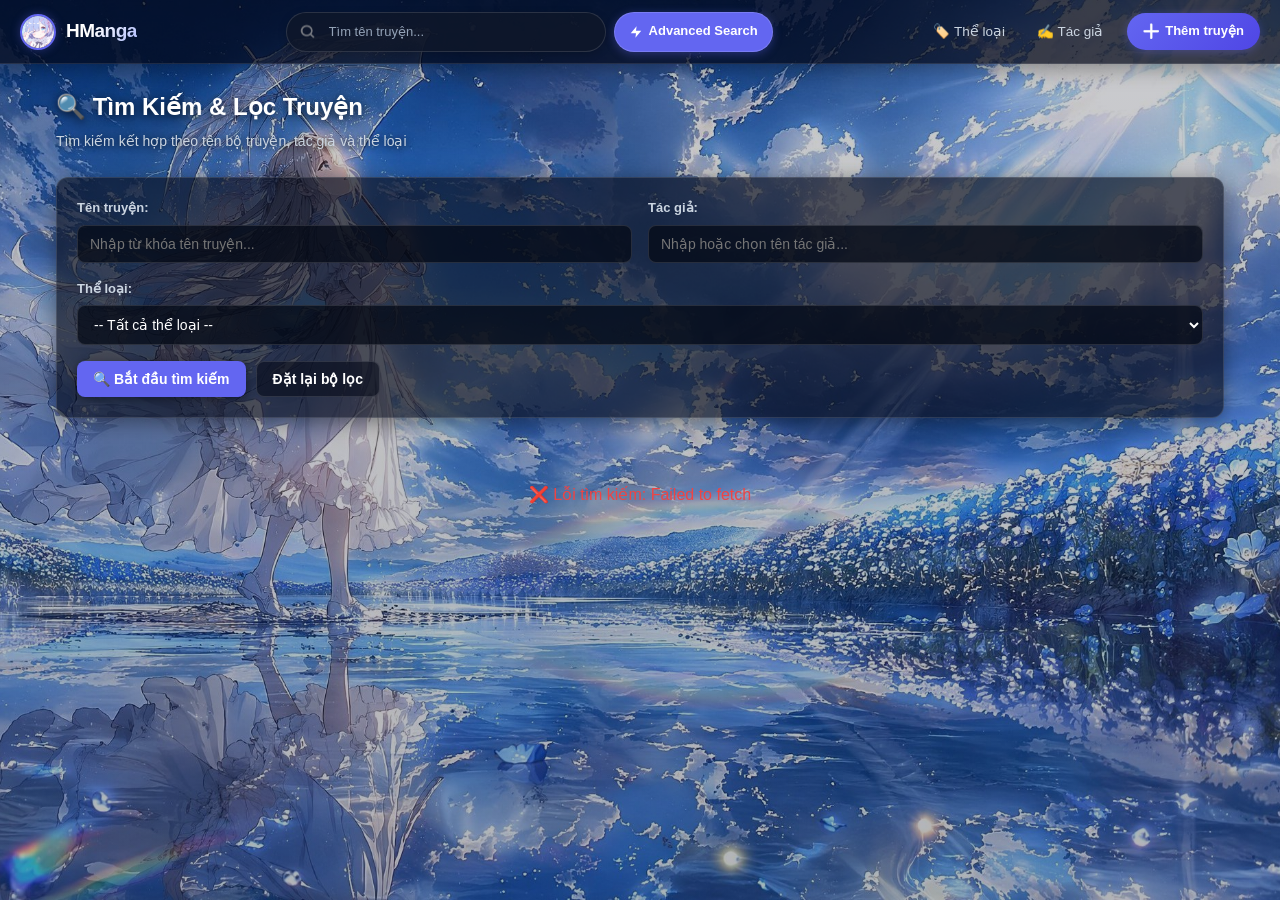
<file: frontend/search.html>
<!--
  HManga Library — Trang Tìm Kiếm & Lọc Nâng Cao (search.html)
  ===========================================================
  Nhiệm vụ:
  1. Cung cấp form tìm kiếm kết hợp nhiều tiêu chí:
     - Tên bộ truyện (tìm kiếm mờ ilike).
     - Tác giả (gợi ý tự động hoặc nhập tay).
     - Thể loại (dropdown chọn thể loại kèm số lượng truyện).
  2. Hiển thị kết quả tìm kiếm theo dạng lưới thẻ truyện (Grid Cards).
  3. Cho phép người dùng đặt lại bộ lọc tìm kiếm (Reset filter) về mặc định.
-->
<!DOCTYPE html>
<html lang="vi">
<head>
    <meta charset="UTF-8">
    <meta name="viewport" content="width=device-width, initial-scale=1.0">
    <title>Tìm Kiếm — HManga Library</title>
    <!-- Favicon website -->
    <link rel="icon" type="image/jpeg" href="rem.jpg">
    <!-- File stylesheet dùng chung -->
    <link rel="stylesheet" href="style.css">
</head>
<body>
    <!-- 1. Thanh điều hướng trên cùng (Navbar) -->
    <nav class="navbar">
        <div class="nav-container">
            <!-- Logo thương hiệu -->
            <a href="index.html" class="nav-brand">
                <img src="rem.jpg" alt="HManga Logo" class="nav-logo">
                <span class="nav-brand-text">HManga</span>
            </a>

            <!-- Thanh tìm kiếm chính giữa Navbar dạng Quick Search & Advanced Button -->
            <div class="nav-center">
                <form class="quick-search-form" id="quickSearchForm" action="index.html" method="GET" autocomplete="off">
                    <div class="quick-search-wrapper">
                        <img src="data-icon/search.png" alt="Search" class="quick-search-icon">
                        <input type="search" name="s" id="inputQuickSearch" class="quick-search-input" placeholder="Tìm tên truyện..." autocomplete="off">
                    </div>
                    <a href="search.html" id="btnGoAdvanced" class="btn-go-advanced always-visible" title="Advanced Search">
                        <svg class="bolt-icon" viewBox="0 0 24 24">
                            <path d="M13 2L3 14h9l-1 8 10-12h-9l1-8z"/>
                        </svg>
                        <span>Advanced<span class="btn-text-hide-mobile"> Search</span></span>
                    </a>
                </form>
            </div>

            <!-- Các nút điều hướng bên phải -->
            <div class="nav-links">
                <a href="genres.html" class="nav-link">🏷️ Thể loại</a>
                <a href="authors.html" class="nav-link">✍️ Tác giả</a>
                <a href="add.html" class="btn-add">
                    <img src="data-icon/plus.png" alt="Thêm" class="nav-icon">
                    <span>Thêm truyện</span>
                </a>
            </div>
        </div>
    </nav>

    <!-- 2. Khu vực nội dung chính (Main Content) -->
    <main class="main-content">
        <!-- Tiêu đề trang tìm kiếm -->
        <div class="page-header">
            <h1 class="page-title">🔍 Tìm Kiếm & Lọc Truyện</h1>
            <p class="page-subtitle">Tìm kiếm kết hợp theo tên bộ truyện, tác giả và thể loại</p>
        </div>

        <!-- FORM TÌM KIẾM NÂNG CAO -->
        <div class="card" style="margin-bottom: 24px;">
            <form id="search-form">
                <div class="form-row">
                    <div class="form-group">
                        <label class="form-label">Tên truyện:</label>
                        <input type="text" id="search-q" class="form-control" placeholder="Nhập từ khóa tên truyện...">
                    </div>
                    <div class="form-group">
                        <label class="form-label">Tác giả:</label>
                        <input type="text" id="search-author" list="search-authors-datalist" class="form-control" placeholder="Nhập hoặc chọn tên tác giả...">
                        <datalist id="search-authors-datalist"></datalist>
                    </div>
                </div>

                <div class="form-group">
                    <label class="form-label">Thể loại:</label>
                    <select id="search-genre" class="form-control">
                        <option value="">-- Tất cả thể loại --</option>
                    </select>
                </div>

                <div style="display: flex; gap: 10px;">
                    <button type="submit" class="btn btn-primary">🔍 Bắt đầu tìm kiếm</button>
                    <button type="button" id="btn-reset-search" class="btn btn-secondary">Đặt lại bộ lọc</button>
                </div>
            </form>
        </div>

        <!-- KHU VỰC HIỂN THỊ KẾT QUẢ TÌM KIẾM -->
        <div id="results-header" style="margin-bottom: 16px; font-size: 15px; font-weight: 600; color: var(--text-muted); display: none;">
            Kết quả tìm kiếm (<span id="results-count" style="color: var(--primary);">0</span>)
        </div>

        <!-- Lưới thẻ kết quả truyện -->
        <div id="results-grid" class="comic-grid"></div>
    </main>

    <!-- Nạp file JavaScript tiện ích dùng chung -->
    <script src="app.js"></script>
    <script>
        // Nạp dữ liệu ban đầu cho các dropdown thể loại và danh sách tác giả
        document.addEventListener('DOMContentLoaded', async () => {
            // Nạp danh sách thể loại vào thẻ <select>
            try {
                const genres = await api.getGenres();
                const genreSelect = document.getElementById('search-genre');
                genres.forEach(g => {
                    const opt = document.createElement('option');
                    opt.value = g.name;
                    opt.textContent = `${g.name} (${g.comic_count} truyện)`;
                    genreSelect.appendChild(opt);
                });
            } catch (err) {
                console.warn('Lỗi nạp thể loại tìm kiếm:', err);
            }

            // Nạp danh sách tác giả vào thẻ <datalist>
            try {
                const authors = await api.getAuthors();
                const datalist = document.getElementById('search-authors-datalist');
                datalist.innerHTML = authors.map(a => `<option value="${a.name}">`).join('');
            } catch (err) {
                console.warn('Lỗi nạp tác giả tìm kiếm:', err);
            }

            // Đọc tham số tìm kiếm từ URL Query (nếu có)
            const urlParams = new URLSearchParams(window.location.search);
            const qParam = urlParams.get('q') || urlParams.get('s');
            const authorParam = urlParams.get('author');
            const genreParam = urlParams.get('genre');

            if (qParam) document.getElementById('search-q').value = qParam;
            if (authorParam) document.getElementById('search-author').value = authorParam;
            if (genreParam) document.getElementById('search-genre').value = genreParam;

            // Thực hiện tìm kiếm ban đầu
            doSearch();
        });

        /**
         * Hàm thực hiện tìm kiếm kết hợp nhiều tiêu chí và vẽ kết quả lên lưới
         */
        async function doSearch() {
            const q = document.getElementById('search-q').value.trim();
            const author = document.getElementById('search-author').value.trim();
            const genre = document.getElementById('search-genre').value.trim();

            const grid = document.getElementById('results-grid');
            const resHeader = document.getElementById('results-header');
            const countEl = document.getElementById('results-count');

            grid.innerHTML = '<div style="grid-column: 1 / -1; text-align: center; padding: 40px; color: var(--text-dim);">⏳ Đang tìm kiếm...</div>';

            try {
                // Gọi API tìm kiếm nâng cao từ Backend
                const results = await api.searchComics({ q, author, genre });
                resHeader.style.display = 'block';
                countEl.textContent = results.length;

                // Nếu không có kết quả phù hợp
                if (results.length === 0) {
                    grid.innerHTML = `
                        <div style="grid-column: 1 / -1; text-align: center; padding: 60px 20px; color: var(--text-muted);">
                            <p style="font-size: 16px; margin-bottom: 6px;">Không tìm thấy bộ truyện nào phù hợp</p>
                            <p style="font-size: 13px; color: var(--text-dim);">Hãy thử giảm bớt điều kiện tìm kiếm</p>
                        </div>
                    `;
                    return;
                }

                // Render danh sách các thẻ truyện tìm được
                grid.innerHTML = results.map(comic => {
                    const coverUrl = api.getCoverUrl(comic.cover_filename);
                    const genresHtml = (comic.genres || []).slice(0, 3).map(g => 
                        `<span class="tag-chip">${g}</span>`
                    ).join('');
                    const titleSafe = (comic.title || '').replace(/"/g, '&quot;').replace(/'/g, '&#39;');

                    return `
                        <div class="comic-card" onclick="window.location.href='detail.html?id=${comic.id}'" style="cursor: pointer;">
                            <div class="card-thumb-wrapper">
                                ${comic.gallery_id ? `<span class="card-id-badge">${comic.gallery_id}</span>` : ''}
                                <button type="button" class="btn-card-delete" onclick="handleDeleteComicCard(event, ${comic.id}, '${titleSafe}')" title="Xóa bộ truyện này">
                                    🗑️
                                </button>
                                <img src="${coverUrl}" alt="${titleSafe}" class="card-thumb" referrerpolicy="no-referrer" onerror="this.src='rem.jpg'">
                            </div>
                            <div class="card-body">
                                <div class="card-title" title="${titleSafe}">${comic.title}</div>
                                <div class="card-author">${comic.author || 'Tác giả chưa rõ'}</div>
                                <div class="card-tags">${genresHtml}</div>
                            </div>
                        </div>
                    `;
                }).join('');

            } catch (err) {
                grid.innerHTML = `
                    <div style="grid-column: 1 / -1; text-align: center; padding: 40px; color: var(--danger);">
                        ❌ Lỗi tìm kiếm: ${err.message}
                    </div>
                `;
            }
        }

        /**
         * Xóa nhanh bộ truyện trực tiếp từ kết quả tìm kiếm
         */
        function handleDeleteComicCard(event, comicId, title) {
            if (event) {
                event.preventDefault();
                event.stopPropagation();
            }

            showConfirmModal({
                title: '🗑️ Xác nhận xóa bộ truyện',
                message: `Bạn có chắc chắn muốn xóa vĩnh viễn bộ truyện <strong>"${title}"</strong> không?<br><br><span style="color: var(--danger); font-size: 13px;">⚠️ Hành động này sẽ xóa toàn bộ các chương và file ảnh bìa liên quan, không thể khôi phục!</span>`,
                confirmText: '🗑️ Xóa vĩnh viễn',
                cancelText: 'Hủy bỏ',
                type: 'danger',
                onConfirm: async () => {
                    await api.deleteComic(comicId);
                    showToast(`Đã xóa bộ truyện "${title}" thành công!`, 'success');
                    doSearch(); // Tìm lại để cập nhật danh sách
                }
            });
        }

        // Lắng nghe Submit form tìm kiếm
        document.getElementById('search-form').addEventListener('submit', (e) => {
            e.preventDefault();
            doSearch();
        });

        // Nút đặt lại bộ lọc tìm kiếm
        document.getElementById('btn-reset-search').addEventListener('click', () => {
            document.getElementById('search-form').reset();
            doSearch();
        });
    </script>
</body>
</html>
</file>
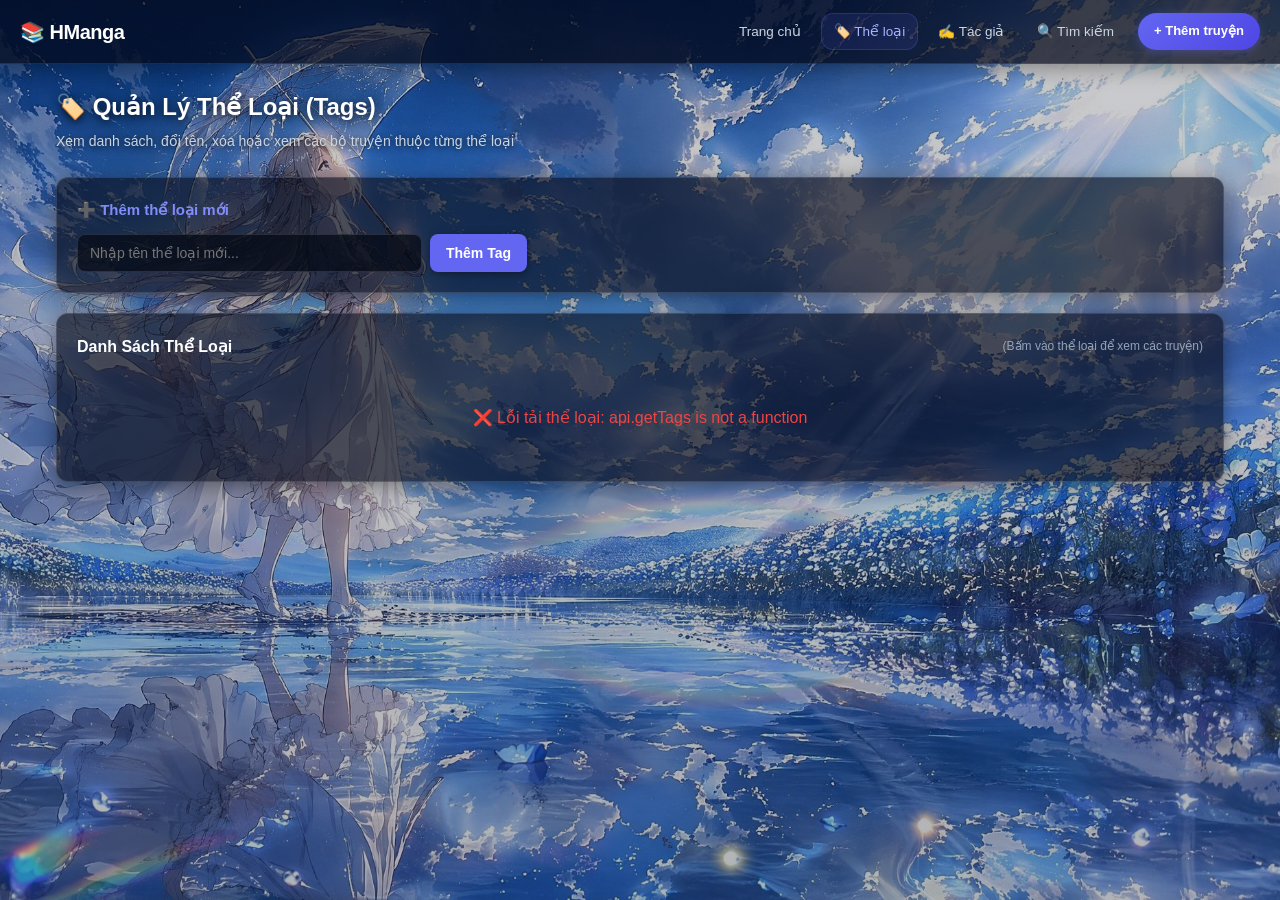
<file: frontend/tags.html>
<!DOCTYPE html>
<html lang="vi">
<head>
    <meta charset="UTF-8">
    <meta name="viewport" content="width=device-width, initial-scale=1.0">
    <title>Quản Lý Thể Loại — HManga Library</title>
    <link rel="stylesheet" href="style.css">
    <style>
        .tag-manage-grid {
            display: grid;
            grid-template-columns: repeat(auto-fill, minmax(240px, 1fr));
            gap: 12px;
            margin-top: 16px;
        }
        .tag-item-card {
            background: #090d16;
            border: 1px solid var(--border-color);
            border-radius: 10px;
            padding: 12px 16px;
            display: flex;
            align-items: center;
            justify-content: space-between;
            transition: all 0.2s;
            cursor: pointer;
        }
        .tag-item-card:hover {
            border-color: rgba(99, 102, 241, 0.4);
            transform: translateY(-2px);
        }
        .tag-item-card.active {
            border-color: var(--primary);
            background: rgba(99, 102, 241, 0.1);
        }
        .tag-name-box {
            display: flex;
            align-items: center;
            gap: 8px;
            font-weight: 600;
            color: #c7d2fe;
            font-size: 14px;
        }
        .tag-count-badge {
            background: rgba(99, 102, 241, 0.2);
            color: #818cf8;
            padding: 2px 7px;
            border-radius: 10px;
            font-size: 11px;
            font-weight: bold;
        }
        .tag-actions {
            display: flex;
            gap: 6px;
        }
    </style>
</head>
<body>
    <!-- Navbar -->
    <nav class="navbar">
        <div class="nav-container">
            <a href="index.html" class="nav-brand">📚 HManga</a>
            <div class="nav-links">
                <a href="index.html" class="nav-link">Trang chủ</a>
                <a href="tags.html" class="nav-link active">🏷️ Thể loại</a>
                <a href="authors.html" class="nav-link">✍️ Tác giả</a>
                <a href="search.html" class="nav-link">🔍 Tìm kiếm</a>
                <a href="add.html" class="btn-add">+ Thêm truyện</a>
            </div>
        </div>
    </nav>

    <!-- Main Content -->
    <main class="main-content">
        <div class="page-header">
            <h1 class="page-title">🏷️ Quản Lý Thể Loại (Tags)</h1>
            <p class="page-subtitle">Xem danh sách, đổi tên, xóa hoặc xem các bộ truyện thuộc từng thể loại</p>
        </div>

        <!-- Add New Tag Box -->
        <div class="card">
            <h2 style="font-size: 15px; font-weight: 600; margin-bottom: 12px; color: #818cf8;">➕ Thêm thể loại mới</h2>
            <form id="form-add-tag" style="display: flex; gap: 8px; max-width: 450px;">
                <input type="text" id="new-tag-name" class="form-control" placeholder="Nhập tên thể loại mới..." required>
                <button type="submit" class="btn btn-primary" style="white-space: nowrap;">Thêm Tag</button>
            </form>
        </div>

        <!-- Tag List Section -->
        <div class="card">
            <div style="display: flex; justify-content: space-between; align-items: center;">
                <h2 style="font-size: 16px; font-weight: 700; color: var(--text-main);" id="tags-count-heading">Danh Sách Thể Loại</h2>
                <span style="font-size: 12px; color: var(--text-dim);">(Bấm vào thể loại để xem các truyện)</span>
            </div>
            <div id="tags-list" class="tag-manage-grid">
                <div style="grid-column: 1 / -1; text-align: center; padding: 30px 0; color: var(--text-dim);">⏳ Đang tải danh sách thể loại...</div>
            </div>
        </div>

        <!-- Comics by Selected Tag Section -->
        <div id="tag-comics-section" style="display: none; margin-top: 30px;">
            <div class="page-header" style="border-top: 1px solid var(--border-color); padding-top: 24px;">
                <h2 class="page-title" style="font-size: 20px;">
                    📚 Truyện thuộc thể loại: <span id="selected-tag-title" style="color: var(--primary);">---</span>
                </h2>
                <p class="page-subtitle" id="selected-tag-count">0 bộ truyện</p>
            </div>
            <div id="tag-comics-grid" class="comic-grid"></div>
        </div>
    </main>

    <!-- Modal: Rename Tag -->
    <div id="modal-rename-tag" class="modal-overlay">
        <div class="modal-card">
            <div class="modal-header">
                <h3 class="modal-title">✏️ Đổi Tên Thể Loại</h3>
                <button type="button" class="modal-close" onclick="closeRenameModal()">&times;</button>
            </div>
            <form id="form-rename-tag">
                <input type="hidden" id="rename-tag-id">
                <div class="form-group">
                    <label class="form-label">Tên thể loại mới:</label>
                    <input type="text" id="rename-tag-name" class="form-control" required>
                </div>
                <div class="modal-actions">
                    <button type="button" class="btn btn-secondary" onclick="closeRenameModal()">Hủy</button>
                    <button type="submit" class="btn btn-primary">Lưu thay đổi</button>
                </div>
            </form>
        </div>
    </div>

    <script src="app.js"></script>
    <script>
        let allTags = [];
        let selectedTagId = null;

        async function loadTags() {
            const listEl = document.getElementById('tags-list');
            try {
                allTags = await api.getTags();
                document.getElementById('tags-count-heading').textContent = `Danh Sách Thể Loại (${allTags.length})`;

                if (allTags.length === 0) {
                    listEl.innerHTML = '<div style="grid-column: 1 / -1; text-align: center; padding: 30px 0; color: var(--text-dim);">Chưa có thể loại nào. Hãy thêm thể loại mới ở trên!</div>';
                    return;
                }

                listEl.innerHTML = allTags.map(tag => `
                    <div class="tag-item-card ${selectedTagId === tag.id ? 'active' : ''}" onclick="selectTag(${tag.id}, '${tag.name}')">
                        <div class="tag-name-box">
                            <span>🏷️ ${tag.name}</span>
                            <span class="tag-count-badge">${tag.comic_count}</span>
                        </div>
                        <div class="tag-actions" onclick="event.stopPropagation();">
                            <button type="button" class="btn btn-secondary btn-sm" onclick="openRenameModal(${tag.id}, '${tag.name}')" title="Đổi tên">✏️</button>
                            <button type="button" class="btn btn-danger btn-sm" onclick="confirmDeleteTag(${tag.id}, '${tag.name}')" title="Xóa">🗑️</button>
                        </div>
                    </div>
                `).join('');

            } catch (err) {
                listEl.innerHTML = `<div style="grid-column: 1 / -1; text-align: center; padding: 30px 0; color: var(--danger);">❌ Lỗi tải thể loại: ${err.message}</div>`;
            }
        }

        async function selectTag(tagId, tagName) {
            selectedTagId = tagId;
            document.querySelectorAll('.tag-item-card').forEach(el => el.classList.remove('active'));
            event?.currentTarget?.classList.add('active');

            const section = document.getElementById('tag-comics-section');
            const grid = document.getElementById('tag-comics-grid');
            const title = document.getElementById('selected-tag-title');
            const count = document.getElementById('selected-tag-count');

            title.textContent = tagName;
            grid.innerHTML = '<div style="grid-column: 1 / -1; text-align: center; padding: 40px; color: var(--text-dim);">⏳ Đang tải truyện...</div>';
            section.style.display = 'block';
            section.scrollIntoView({ behavior: 'smooth' });

            try {
                const comics = await api.getComicsByTag(tagId);
                count.textContent = `${comics.length} bộ truyện`;

                if (comics.length === 0) {
                    grid.innerHTML = '<div style="grid-column: 1 / -1; text-align: center; padding: 40px; color: var(--text-muted);">Chưa có bộ truyện nào thuộc thể loại này.</div>';
                    return;
                }

                grid.innerHTML = comics.map(comic => {
                    const coverUrl = api.getCoverUrl(comic.cover_filename);
                    const tagsHtml = (comic.tags || []).slice(0, 3).map(t => `<span class="tag-chip">${t}</span>`).join('');
                    return `
                        <a href="detail.html?id=${comic.id}" class="comic-card">
                            <div class="card-thumb-wrapper">
                                <img src="${coverUrl}" alt="${comic.title}" class="card-thumb" referrerpolicy="no-referrer" onerror="this.src='rem.jpg'">
                            </div>
                            <div class="card-body">
                                <div class="card-title" title="${comic.title}">${comic.title}</div>
                                <div class="card-author">${comic.author || 'Tác giả chưa rõ'}</div>
                                <div class="card-tags">${tagsHtml}</div>
                            </div>
                        </a>
                    `;
                }).join('');

            } catch (err) {
                grid.innerHTML = `<div style="grid-column: 1 / -1; text-align: center; padding: 40px; color: var(--danger);">❌ Lỗi: ${err.message}</div>`;
            }
        }

        // Add Tag Handler
        document.getElementById('form-add-tag').addEventListener('submit', async (e) => {
            e.preventDefault();
            const input = document.getElementById('new-tag-name');
            const name = input.value.trim();
            if (!name) return;

            try {
                await api.createTag(name);
                showToast(`Đã thêm thể loại "${name}"!`, 'success');
                input.value = '';
                loadTags();
            } catch (err) {
                showToast(err.message, 'error');
            }
        });

        // Rename Tag Modal
        function openRenameModal(id, name) {
            document.getElementById('rename-tag-id').value = id;
            document.getElementById('rename-tag-name').value = name;
            document.getElementById('modal-rename-tag').classList.add('active');
        }

        function closeRenameModal() {
            document.getElementById('modal-rename-tag').classList.remove('active');
        }

        document.getElementById('form-rename-tag').addEventListener('submit', async (e) => {
            e.preventDefault();
            const id = parseInt(document.getElementById('rename-tag-id').value, 10);
            const newName = document.getElementById('rename-tag-name').value.trim();
            if (!newName) return;

            try {
                await api.updateTag(id, newName);
                showToast('Đã đổi tên thể loại thành công!', 'success');
                closeRenameModal();
                loadTags();
                if (selectedTagId === id) {
                    selectTag(id, newName);
                }
            } catch (err) {
                showToast(err.message, 'error');
            }
        });

        // Delete Tag
        async function confirmDeleteTag(id, name) {
            if (!confirm(`Bạn có chắc muốn xóa thể loại "${name}" không? Thể loại này sẽ được gỡ khỏi tất cả các truyện liên quan.`)) return;
            try {
                await api.deleteTag(id);
                showToast(`Đã xóa thể loại "${name}"!`, 'success');
                if (selectedTagId === id) {
                    document.getElementById('tag-comics-section').style.display = 'none';
                    selectedTagId = null;
                }
                loadTags();
            } catch (err) {
                showToast(err.message, 'error');
            }
        }

        // Initialize
        loadTags();
    </script>
</body>
</html>
</file>
<file: frontend/style.css>
/* =========================================================================
   HMANGA LIBRARY — MODERN DARK THEME CSS
   ========================================================================= */

:root {
    --bg-main: #020617;        /* slate-950 */
    --bg-card: rgba(10, 15, 30, 0.65);  /* trong suốt nhẹ, không mờ kính */
    --bg-input: rgba(5, 10, 22, 0.75);   /* slate-950 */
    --bg-card-hover: rgba(20, 28, 48, 0.8);  /* slate-800 */
    --border-color: rgba(255, 255, 255, 0.12); /* viền trắng mảnh */
    --border-hover: rgba(255, 255, 255, 0.25); /* viền hover */
    
    --primary: #6366f1;        /* indigo-500 */
    --primary-hover: #4f46e5;  /* indigo-600 */
    --primary-glow: rgba(99, 102, 241, 0.35);

    --text-main: #ffffff;      /* trắng sáng */
    --text-muted: #cbd5e1;     /* slate-300 */
    --text-dim: #94a3b8;       /* slate-400 */

    --success: #10b981;        /* emerald-500 */
    --warning: #f59e0b;        /* amber-500 */
    --danger: #ef4444;         /* red-500 */
    --info: #0ea5e9;           /* sky-500 */
}

* {
    box-sizing: border-box;
    margin: 0;
    padding: 0;
    font-family: -apple-system, BlinkMacSystemFont, "Segoe UI", Roboto, Oxygen, Ubuntu, Cantarell, "Open Sans", sans-serif;
}

body {
    background-color: var(--bg-main);
    background-image: 
        linear-gradient(rgba(2, 6, 23, 0.2), rgba(2, 6, 23, 0.3)),
        url('background.jpg');
    background-attachment: fixed;
    background-position: center center;
    background-repeat: no-repeat;
    background-size: cover;
    color: var(--text-main);
    line-height: 1.6;
    min-height: 100vh;
}

/* ==================== NAVBAR / HEADER ==================== */
.navbar {
    position: sticky;
    top: 0;
    z-index: 50;
    background: rgba(2, 6, 23, 0.72);
    backdrop-filter: none;
    -webkit-backdrop-filter: none;
    border-bottom: 1px solid rgba(255, 255, 255, 0.1);
    height: 64px;
    box-shadow: 0 4px 20px rgba(0, 0, 0, 0.35);
}

.nav-container {
    max-width: 1280px;
    margin: 0 auto;
    padding: 0 20px;
    height: 100%;
    display: flex;
    align-items: center;
    justify-content: space-between;
    gap: 16px;
}

/* Khối thương hiệu bên trái */
.nav-brand {
    font-size: 20px;
    font-weight: 800;
    letter-spacing: -0.5px;
    color: var(--text-main);
    text-decoration: none;
    display: flex;
    align-items: center;
    gap: 10px;
    flex-shrink: 0;
    transition: all 0.2s ease;
}

.nav-brand:hover {
    color: #818cf8;
}

.nav-logo {
    width: 36px;
    height: 36px;
    border-radius: 50%;
    object-fit: cover;
    border: 2px solid var(--primary);
    box-shadow: 0 0 10px var(--primary-glow);
    display: inline-block;
    transition: transform 0.25s ease, border-color 0.25s ease, box-shadow 0.25s ease;
}

.nav-brand:hover .nav-logo {
    transform: scale(1.08) rotate(3deg);
    border-color: #818cf8;
    box-shadow: 0 0 16px rgba(99, 102, 241, 0.5);
}

.nav-brand-text {
    font-weight: 800;
    font-size: 19px;
    background: linear-gradient(135deg, #ffffff 40%, #a5b4fc 100%);
    -webkit-background-clip: text;
    -webkit-text-fill-color: transparent;
}

/* Khối thanh tìm kiếm ở giữa */
.nav-center {
    flex: 1;
    display: flex;
    align-items: center;
    justify-content: center;
    max-width: 600px;
    margin: 0 auto;
}

/* ==================== QUICK SEARCH FORM & ADVANCED BUTTON ==================== */
.quick-search-form {
    display: flex;
    align-items: center;
    gap: 8px;
    position: relative;
    width: auto;
    transition: all 0.35s cubic-bezier(0.4, 0, 0.2, 1);
}

.quick-search-wrapper {
    position: relative;
    display: flex;
    align-items: center;
}

.quick-search-icon {
    position: absolute;
    left: 14px;
    top: 50%;
    transform: translateY(-50%);
    width: 15px;
    height: 15px;
    object-fit: contain;
    filter: brightness(0) invert(0.65);
    pointer-events: none;
    transition: filter 0.25s ease;
    z-index: 2;
}

.quick-search-input {
    height: 40px;
    width: 320px;
    max-width: 320px;
    padding: 0 16px 0 42px;
    border-radius: 20px;
    background: rgba(15, 23, 42, 0.85);
    border: 1px solid var(--border-color);
    color: var(--text-main);
    font-size: 13.5px;
    outline: none;
    box-shadow: 0 2px 8px rgba(0, 0, 0, 0.2);
    transition: width 0.4s cubic-bezier(0.4, 0, 0.2, 1),
                max-width 0.4s cubic-bezier(0.4, 0, 0.2, 1),
                border-color 0.25s ease,
                background 0.25s ease,
                box-shadow 0.25s ease;
}

.quick-search-input::placeholder {
    color: var(--text-dim);
    font-size: 13px;
}

/* Khi người dùng click/focus vào ô search: Mở rộng chiều dài từ 320px lên 430px (theo mẫu) */
.quick-search-form:focus-within .quick-search-input,
.quick-search-form.focusing .quick-search-input,
.quick-search-active .quick-search-input {
    width: 420px;
    max-width: 420px;
    background: #0f172a;
    border-color: var(--primary);
    box-shadow: 0 0 0 3px var(--primary-glow), 0 4px 16px rgba(0, 0, 0, 0.3);
}

.quick-search-form:focus-within .quick-search-icon,
.quick-search-form.focusing .quick-search-icon {
    filter: brightness(0) invert(1);
}

/* Nút Advanced Search: Ẩn theo mặc định, hiện mượt mà khi người dùng focus/nhập vào ô search */
.btn-go-advanced {
    display: inline-flex;
    align-items: center;
    gap: 6px;
    height: 40px;
    padding: 0 14px;
    border-radius: 20px;
    background: var(--primary);
    color: #ffffff;
    font-size: 13px;
    font-weight: 600;
    text-decoration: none;
    white-space: nowrap;
    border: 1px solid rgba(255, 255, 255, 0.15);
    box-shadow: 0 2px 10px var(--primary-glow);
    cursor: pointer;
    opacity: 0;
    visibility: hidden;
    transform: translateX(-8px) scale(0.95);
    transition: opacity 0.35s ease, visibility 0.35s ease, transform 0.35s cubic-bezier(0.4, 0, 0.2, 1), background 0.2s ease;
}

.btn-go-advanced .bolt-icon {
    width: 14px;
    height: 14px;
    fill: currentColor;
    flex-shrink: 0;
}

/* Kích hoạt hiển thị nút Advanced khi focus ô search */
.quick-search-form:focus-within .btn-go-advanced,
.quick-search-form.focusing .btn-go-advanced,
.quick-search-active .btn-go-advanced,
.btn-go-advanced.always-visible {
    opacity: 1;
    visibility: visible;
    transform: translateX(0) scale(1);
}

.btn-go-advanced:hover {
    background: var(--primary-hover);
    color: #ffffff;
    box-shadow: 0 0 14px rgba(99, 102, 241, 0.6);
}

/* Khối các liên kết điều hướng bên phải */
.nav-links {
    display: flex;
    align-items: center;
    gap: 8px;
    flex-shrink: 0;
}

.nav-link {
    color: var(--text-muted);
    text-decoration: none;
    font-size: 13.5px;
    font-weight: 500;
    display: inline-flex;
    align-items: center;
    gap: 6px;
    padding: 7px 12px;
    border-radius: 12px;
    transition: all 0.2s ease;
}

.nav-link:hover {
    color: var(--text-main);
    background: rgba(255, 255, 255, 0.05);
}

.nav-link.active {
    color: #a5b4fc;
    background: rgba(99, 102, 241, 0.12);
    border: 1px solid rgba(99, 102, 241, 0.25);
}

.nav-icon {
    width: 16px;
    height: 16px;
    object-fit: contain;
    display: inline-block;
    vertical-align: middle;
    filter: brightness(0) invert(0.7);
    transition: filter 0.2s ease, transform 0.2s ease;
}

.nav-link:hover .nav-icon,
.nav-link.active .nav-icon {
    filter: brightness(0) invert(1);
    transform: scale(1.08);
}

.btn-add {
    background: linear-gradient(135deg, var(--primary) 0%, #4f46e5 100%);
    color: #fff;
    padding: 8px 16px;
    border-radius: 20px;
    text-decoration: none;
    font-size: 13px;
    font-weight: 600;
    display: inline-flex;
    align-items: center;
    gap: 6px;
    box-shadow: 0 2px 10px var(--primary-glow);
    transition: all 0.2s ease;
    white-space: nowrap;
    margin-left: 4px;
}

.btn-add .nav-icon {
    filter: brightness(0) invert(1);
}

.btn-add:hover {
    background: linear-gradient(135deg, #7174fa 0%, #5850ec 100%);
    transform: translateY(-1px);
    box-shadow: 0 4px 16px rgba(99, 102, 241, 0.45);
    color: #fff;
}

.btn-add.active {
    outline: 2px solid #818cf8;
}

/* ==================== MAIN LAYOUT ==================== */
.main-content {
    max-width: 1200px;
    margin: 0 auto;
    padding: 24px 16px;
}

.page-header {
    margin-bottom: 24px;
}

.page-title {
    font-size: 24px;
    font-weight: 700;
    color: var(--text-main);
    display: flex;
    align-items: center;
    gap: 10px;
    text-shadow: 0 2px 10px rgba(0, 0, 0, 0.85);
}

.page-subtitle {
    font-size: 14px;
    color: var(--text-muted);
    margin-top: 4px;
    text-shadow: 0 1px 6px rgba(0, 0, 0, 0.8);
}

/* ==================== BUTTONS ==================== */
.btn {
    display: inline-flex;
    align-items: center;
    justify-content: center;
    gap: 8px;
    padding: 9px 16px;
    border-radius: 8px;
    font-size: 14px;
    font-weight: 600;
    cursor: pointer;
    border: none;
    transition: all 0.2s;
    text-decoration: none;
}

.btn-primary {
    background: var(--primary);
    color: #fff;
    box-shadow: 0 2px 8px rgba(0, 0, 0, 0.4);
}
.btn-primary:hover {
    background: var(--primary-hover);
    box-shadow: 0 4px 14px var(--primary-glow);
}

.btn-secondary {
    background: var(--bg-card);
    border: 1px solid var(--border-color);
    color: var(--text-main);
}
.btn-secondary:hover {
    background: var(--bg-card-hover);
    border-color: var(--border-hover);
}

.btn-danger {
    background: rgba(239, 68, 68, 0.2);
    border: 1px solid rgba(239, 68, 68, 0.4);
    color: #fca5a5;
}
.btn-danger:hover {
    background: rgba(239, 68, 68, 0.35);
}

.btn-warning {
    background: rgba(245, 158, 11, 0.2);
    border: 1px solid rgba(245, 158, 11, 0.4);
    color: #fcd34d;
}
.btn-warning:hover {
    background: rgba(245, 158, 11, 0.35);
}

.btn-sm {
    padding: 5px 10px;
    font-size: 12px;
    border-radius: 6px;
}

.btn:disabled {
    opacity: 0.5;
    cursor: not-allowed;
    pointer-events: none;
}

/* ==================== CARDS & GRIDS ==================== */
.card {
    background: var(--bg-card);
    border: 1px solid var(--border-color);
    border-radius: 12px;
    padding: 20px;
    margin-bottom: 20px;
    box-shadow: 0 4px 20px rgba(0, 0, 0, 0.4);
}

.comic-grid {
    display: grid;
    grid-template-columns: repeat(auto-fill, minmax(220px, 1fr));
    gap: 16px;
}

@media (max-width: 640px) {
    .comic-grid {
        grid-template-columns: repeat(2, 1fr);
        gap: 12px;
    }
}

.comic-card {
    background: var(--bg-card);
    border: 1px solid var(--border-color);
    border-radius: 12px;
    overflow: hidden;
    text-decoration: none;
    color: inherit;
    display: flex;
    flex-direction: column;
    transition: transform 0.2s, border-color 0.2s, box-shadow 0.2s;
    position: relative;
    box-shadow: 0 4px 16px rgba(0, 0, 0, 0.4);
}

.comic-card:hover {
    transform: translateY(-4px);
    border-color: rgba(99, 102, 241, 0.6);
    box-shadow: 0 10px 24px rgba(0, 0, 0, 0.6), 0 0 15px var(--primary-glow);
}

.card-thumb-wrapper {
    position: relative;
    aspect-ratio: 3 / 4;
    background: #090d16;
    overflow: hidden;
}

.card-thumb {
    width: 100%;
    height: 100%;
    object-fit: cover;
    display: block;
    transition: transform 0.3s ease;
}

.card-id-badge {
    position: absolute;
    top: 8px;
    left: 8px;
    background: rgba(10, 15, 30, 0.85);
    backdrop-filter: blur(4px);
    color: #c7d2fe;
    font-family: monospace;
    font-size: 11px;
    font-weight: 700;
    border: 1px solid rgba(99, 102, 241, 0.4);
    padding: 3px 7px;
    border-radius: 6px;
    z-index: 2;
    box-shadow: 0 2px 8px rgba(0, 0, 0, 0.6);
}

/* Nút xóa nhanh trực tiếp trên thẻ truyện */
.btn-card-delete {
    position: absolute;
    top: 8px;
    right: 8px;
    background: rgba(15, 23, 42, 0.75);
    backdrop-filter: blur(6px);
    -webkit-backdrop-filter: blur(6px);
    color: #f87171;
    border: 1px solid rgba(239, 68, 68, 0.4);
    width: 32px;
    height: 32px;
    border-radius: 8px;
    display: flex;
    align-items: center;
    justify-content: center;
    font-size: 14px;
    cursor: pointer;
    z-index: 10;
    opacity: 0;
    transform: scale(0.85);
    transition: all 0.2s cubic-bezier(0.4, 0, 0.2, 1);
    box-shadow: 0 4px 12px rgba(0, 0, 0, 0.6);
}

.comic-card:hover .btn-card-delete {
    opacity: 1;
    transform: scale(1);
}

.btn-card-delete:hover {
    background: #ef4444;
    color: #ffffff;
    border-color: #f87171;
    transform: scale(1.12);
    box-shadow: 0 0 14px rgba(239, 68, 68, 0.7);
}

@media (max-width: 768px) {
    .btn-card-delete {
        opacity: 0.9;
        transform: scale(1);
    }
}

.comic-card:hover .card-thumb {
    transform: scale(1.04);
}

.badge {
    display: inline-block;
    padding: 2px 7px;
    border-radius: 4px;
    font-size: 11px;
    font-weight: 600;
    text-transform: capitalize;
}

.card-body {
    padding: 12px;
    display: flex;
    flex-direction: column;
    flex: 1;
}

.card-title {
    font-size: 14px;
    font-weight: 600;
    color: var(--text-main);
    overflow: hidden;
    text-overflow: ellipsis;
    white-space: nowrap;
    margin-bottom: 4px;
}

.comic-card:hover .card-title {
    color: #818cf8;
}

.card-author {
    font-size: 12px;
    color: var(--text-dim);
    overflow: hidden;
    text-overflow: ellipsis;
    white-space: nowrap;
}

.card-tags {
    display: flex;
    flex-wrap: wrap;
    gap: 4px;
    margin-top: 8px;
}

.tag-chip {
    font-size: 10px;
    padding: 2px 6px;
    border-radius: 4px;
    background: rgba(99, 102, 241, 0.12);
    color: #a5b4fc;
    border: 1px solid rgba(99, 102, 241, 0.2);
}

/* ==================== FORMS & INPUTS ==================== */
.form-group {
    margin-bottom: 16px;
}

.form-label {
    display: block;
    font-size: 13px;
    font-weight: 600;
    color: var(--text-muted);
    margin-bottom: 6px;
}

.form-control {
    width: 100%;
    background: var(--bg-input);
    border: 1px solid var(--border-color);
    border-radius: 8px;
    padding: 10px 12px;
    color: var(--text-main);
    font-size: 14px;
    outline: none;
    transition: border-color 0.2s;
}

.form-control:focus {
    border-color: var(--primary);
}

.form-row {
    display: grid;
    grid-template-columns: 1fr 1fr;
    gap: 16px;
}

@media (max-width: 640px) {
    .form-row {
        grid-template-columns: 1fr;
    }
}

/* Genre Selector Component (Chips selection) */
.genre-select-container {
    display: flex;
    flex-wrap: wrap;
    gap: 8px;
    background: var(--bg-input);
    border: 1px solid var(--border-color);
    border-radius: 10px;
    padding: 12px;
    min-height: 50px;
    max-height: 220px;
    overflow-y: auto;
}

.genre-chip-btn {
    display: inline-flex;
    align-items: center;
    gap: 6px;
    padding: 6px 12px;
    border-radius: 8px;
    font-size: 13px;
    font-weight: 500;
    background: rgba(255, 255, 255, 0.04);
    color: var(--text-muted);
    border: 1px solid var(--border-color);
    cursor: pointer;
    transition: all 0.2s ease;
    user-select: none;
}

.genre-chip-btn:hover {
    background: rgba(99, 102, 241, 0.15);
    border-color: rgba(99, 102, 241, 0.4);
    color: #c7d2fe;
}

.genre-chip-btn.active {
    background: var(--primary);
    border-color: var(--primary-hover);
    color: #ffffff;
    box-shadow: 0 2px 8px var(--primary-glow);
    font-weight: 600;
}

.genre-chip-btn .genre-check {
    font-size: 11px;
    font-weight: bold;
}

/* Autocomplete Dropdown Component */
.autocomplete-wrapper {
    position: relative;
    width: 100%;
}

.autocomplete-dropdown {
    position: absolute;
    top: calc(100% + 4px);
    left: 0;
    right: 0;
    background: #0d1322;
    border: 1px solid var(--border-hover);
    border-radius: 8px;
    box-shadow: 0 10px 25px rgba(0, 0, 0, 0.6);
    max-height: 220px;
    overflow-y: auto;
    z-index: 100;
    display: none;
}

.autocomplete-dropdown.active {
    display: block;
}

.autocomplete-item {
    padding: 10px 14px;
    font-size: 13px;
    color: var(--text-main);
    display: flex;
    justify-content: space-between;
    align-items: center;
    cursor: pointer;
    transition: background 0.15s;
    border-bottom: 1px solid rgba(255, 255, 255, 0.04);
}

.autocomplete-item:last-child {
    border-bottom: none;
}

.autocomplete-item:hover, .autocomplete-item.focused {
    background: rgba(99, 102, 241, 0.18);
    color: #fff;
}

.autocomplete-item-new {
    color: #818cf8;
    font-weight: 600;
    background: rgba(99, 102, 241, 0.08);
}

.autocomplete-item-new:hover {
    background: rgba(99, 102, 241, 0.25);
}

.autocomplete-badge {
    font-size: 11px;
    color: #818cf8;
    background: rgba(99, 102, 241, 0.15);
    padding: 2px 7px;
    border-radius: 10px;
    font-weight: 600;
}


.preview-list {
    max-height: 160px;
    overflow-y: auto;
    background: #050811;
    border: 1px solid var(--border-color);
    border-radius: 8px;
    padding: 8px;
    font-family: monospace;
    font-size: 12px;
    color: var(--text-muted);
}

.preview-item {
    display: flex;
    align-items: center;
    justify-content: space-between;
    padding: 3px 6px;
    border-radius: 4px;
}
.preview-item:nth-child(odd) {
    background: rgba(255, 255, 255, 0.02);
}

/* ==================== MODALS ==================== */
.modal-overlay {
    position: fixed;
    top: 0;
    left: 0;
    right: 0;
    bottom: 0;
    background: rgba(0, 0, 0, 0.7);
    display: none;
    align-items: center;
    justify-content: center;
    z-index: 100;
    padding: 16px;
}

.modal-overlay.active {
    display: flex;
}

.modal-card {
    background: #0b1120;
    border: 1px solid rgba(255, 255, 255, 0.15);
    border-radius: 14px;
    padding: 24px;
    width: 100%;
    max-width: 520px;
    max-height: 90vh;
    overflow-y: auto;
    box-shadow: 0 20px 40px rgba(0, 0, 0, 0.85);
    animation: modalPop 0.2s ease;
}

@keyframes modalPop {
    from { opacity: 0; transform: scale(0.95); }
    to { opacity: 1; transform: scale(1); }
}

.modal-header {
    display: flex;
    align-items: center;
    justify-content: space-between;
    margin-bottom: 16px;
    padding-bottom: 12px;
    border-bottom: 1px solid var(--border-color);
}

.modal-title {
    font-size: 18px;
    font-weight: 700;
    color: var(--text-main);
}

.modal-close {
    background: transparent;
    border: none;
    color: var(--text-dim);
    font-size: 20px;
    cursor: pointer;
}
.modal-close:hover {
    color: var(--text-main);
}

.modal-actions {
    display: flex;
    justify-content: flex-end;
    gap: 10px;
    margin-top: 20px;
    padding-top: 16px;
    border-top: 1px solid var(--border-color);
}

/* ==================== READER STYLES (Chuẩn hentairead & Full Viewport) ==================== */

/* Thanh công cụ cố định trên cùng khi đọc truyện */
.reader-toolbar {
    position: sticky;
    top: 0;
    z-index: 40;
    background: rgba(2, 6, 23, 0.94);
    backdrop-filter: blur(12px);
    border-bottom: 1px solid rgba(255, 255, 255, 0.1);
    padding: 8px 16px;
    width: 100%;
    box-sizing: border-box;
}

.reader-toolbar-inner {
    width: 100%;
    max-width: 100%;
    margin: 0 auto;
    display: flex;
    align-items: center;
    justify-content: space-between;
    gap: 12px;
}

/* Badge hiển thị số trang ở góc trên bên phải */
.page-badge-pill {
    background: rgba(99, 102, 241, 0.2);
    border: 1px solid rgba(99, 102, 241, 0.4);
    color: #c7d2fe;
    font-size: 13px;
    font-weight: 700;
    font-family: monospace;
    padding: 4px 12px;
    border-radius: 20px;
    white-space: nowrap;
}

/* Khung bao ngoài toàn bộ nội dung đọc truyện */
.reader-container {
    width: 100%;
    max-width: 100%;
    margin: 0 auto;
    padding: 0;
    display: flex;
    flex-direction: column;
    align-items: center;
    background: transparent;
}

/* ==================== 1. CHẾ ĐỘ CUỘN DỌC (SCROLL MODE) ==================== */
.scroll-mode-view {
    display: flex;
    flex-direction: column;
    align-items: center;
    width: 100%;
}

/* Khung bao bọc từng trang ảnh trong chế độ cuộn */
.reader-page-wrapper {
    display: flex;
    justify-content: center;
    align-items: center;
    width: 100%;
    background: transparent;
    margin: 0;
    padding: 0;
}

/* 👉 KÍCH THƯỚC ẢNH CUỘN DỌC */
.scroll-mode-view .reading-image {
    display: block;
    margin: 0 auto;
    width: 100%;
    height: auto;
    max-height: 100vh;  /* Chiều cao tối đa khi cuộn (vd: 100vh, 90vh...) */
    max-width: 100%;    /* Chiều rộng tối đa khi cuộn (vd: 100%, 900px...) */
    object-fit: contain;
}

/* ==================== 2. CHẾ ĐỘ TỪNG TRANG (PAGE MODE - FULL VIEWPORT) ==================== */
.page-mode-view {
    width: 100%;
    height: calc(100vh - 54px);
    overflow: hidden;
    display: flex;
    justify-content: center;
    align-items: center;
    position: relative;
    user-select: none;
}

/* Khung chứa ảnh đơn lẻ căn giữa màn hình */
.page-mode-wrapper {
    position: relative;
    width: 100%;
    height: 100%;
    display: flex;
    justify-content: center;
    align-items: center;
}

/* 👉 KÍCH THƯỚC ẢNH TỪNG TRANG: Vừa khít toàn màn hình, không cần cuộn */
.page-mode-view .page-reading-image {
    max-height: calc(100vh - 58px);
    height: calc(100vh - 58px);
    max-width: 100vw;
    width: auto;
    object-fit: contain;
    display: block;
    margin: 0 auto;
    box-shadow: 0 8px 32px rgba(0, 0, 0, 0.9);
    border-radius: 2px;
}

/* 2 Vùng nhấp chuyển trang Trái / Phải */
.click-zone {
    position: absolute;
    top: 0;
    bottom: 0;
    width: 50%;
    z-index: 10;
    display: flex;
    align-items: center;
    opacity: 0;
    transition: opacity 0.2s ease, background 0.2s ease;
}

.click-zone-left {
    left: 0;
    cursor: w-resize;
    justify-content: flex-start;
    padding-left: 20px;
}

.click-zone-right {
    right: 0;
    cursor: e-resize;
    justify-content: flex-end;
    padding-right: 20px;
}

.click-zone:hover {
    opacity: 1;
    background: rgba(0, 0, 0, 0.1);
}

.click-hint-icon {
    font-size: 36px;
    font-weight: 300;
    color: rgba(255, 255, 255, 0.85);
    background: rgba(15, 23, 42, 0.8);
    border: 1px solid rgba(255, 255, 255, 0.2);
    width: 46px;
    height: 46px;
    border-radius: 50%;
    display: flex;
    align-items: center;
    justify-content: center;
    line-height: 1;
    box-shadow: 0 4px 16px rgba(0, 0, 0, 0.6);
    backdrop-filter: blur(6px);
}

/* Thanh điều hướng chương (Chương trước / Chương sau) ở cuối trang cuộn */
.chapter-nav-bar {
    display: flex;
    justify-content: space-between;
    align-items: center;
    width: 100%;
    max-width: 900px;
    margin: 40px auto 30px;
    padding: 0 16px;
    box-sizing: border-box;
}

/* ==================== TOAST NOTIFICATIONS ==================== */
#toast-container {
    position: fixed;
    bottom: 24px;
    right: 24px;
    z-index: 1000;
    display: flex;
    flex-direction: column;
    gap: 10px;
}

.toast {
    padding: 12px 18px;
    border-radius: 8px;
    font-size: 13px;
    font-weight: 500;
    color: #fff;
    box-shadow: 0 8px 20px rgba(0, 0, 0, 0.6);
    display: flex;
    align-items: center;
    gap: 8px;
    animation: toastSlide 0.3s ease;
}

@keyframes toastSlide {
    from { opacity: 0; transform: translateY(10px); }
    to { opacity: 1; transform: translateY(0); }
}

.toast-success { background: #065f46; border: 1px solid #059669; }
.toast-error { background: #991b1b; border: 1px solid #dc2626; }
.toast-info { background: #1e40af; border: 1px solid #2563eb; }
.toast-warning { background: #92400e; border: 1px solid #d97706; }

/* ==================== RESPONSIVE BREAKPOINTS ==================== */
@media (max-width: 1024px) {
    .quick-search-input {
        width: 240px;
        max-width: 240px;
    }
    .quick-search-form:focus-within .quick-search-input,
    .quick-search-form.focusing .quick-search-input,
    .quick-search-active .quick-search-input {
        width: 320px;
        max-width: 320px;
    }
}

@media (max-width: 768px) {
    .quick-search-input {
        width: 180px;
        max-width: 180px;
        padding-left: 36px;
    }
    .quick-search-icon {
        left: 11px;
    }
    .quick-search-form:focus-within .quick-search-input,
    .quick-search-form.focusing .quick-search-input,
    .quick-search-active .quick-search-input {
        width: 230px;
        max-width: 230px;
    }
    .btn-go-advanced {
        padding: 0 10px;
        font-size: 12px;
    }
}

@media (max-width: 580px) {
    .quick-search-input {
        width: 130px;
        max-width: 130px;
        font-size: 12px;
        padding: 0 8px 0 30px;
    }
    .quick-search-icon {
        left: 9px;
        width: 13px;
        height: 13px;
    }
    .quick-search-form:focus-within .quick-search-input,
    .quick-search-form.focusing .quick-search-input,
    .quick-search-active .quick-search-input {
        width: 160px;
        max-width: 160px;
    }
    .btn-go-advanced {
        padding: 0 8px;
        font-size: 11px;
    }
    .btn-go-advanced .btn-text-hide-mobile {
        display: none;
    }
}
</file>
